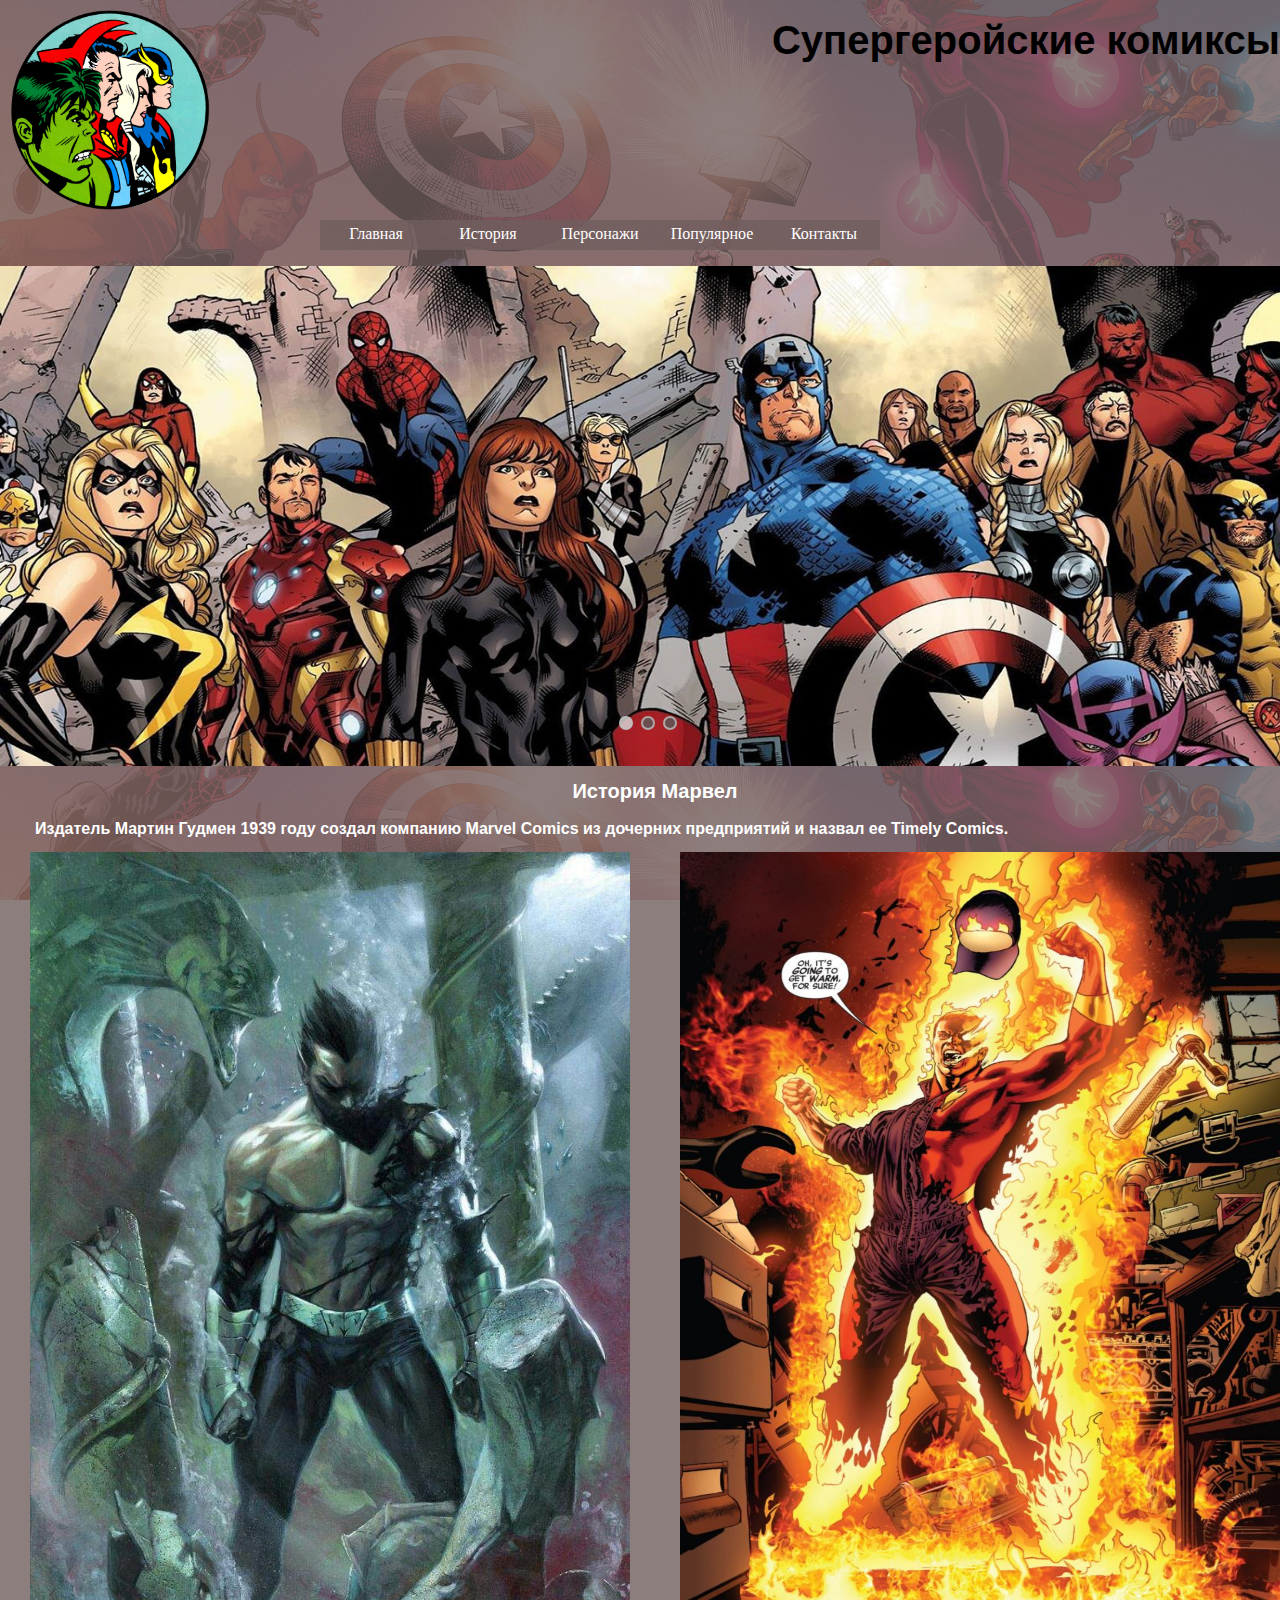
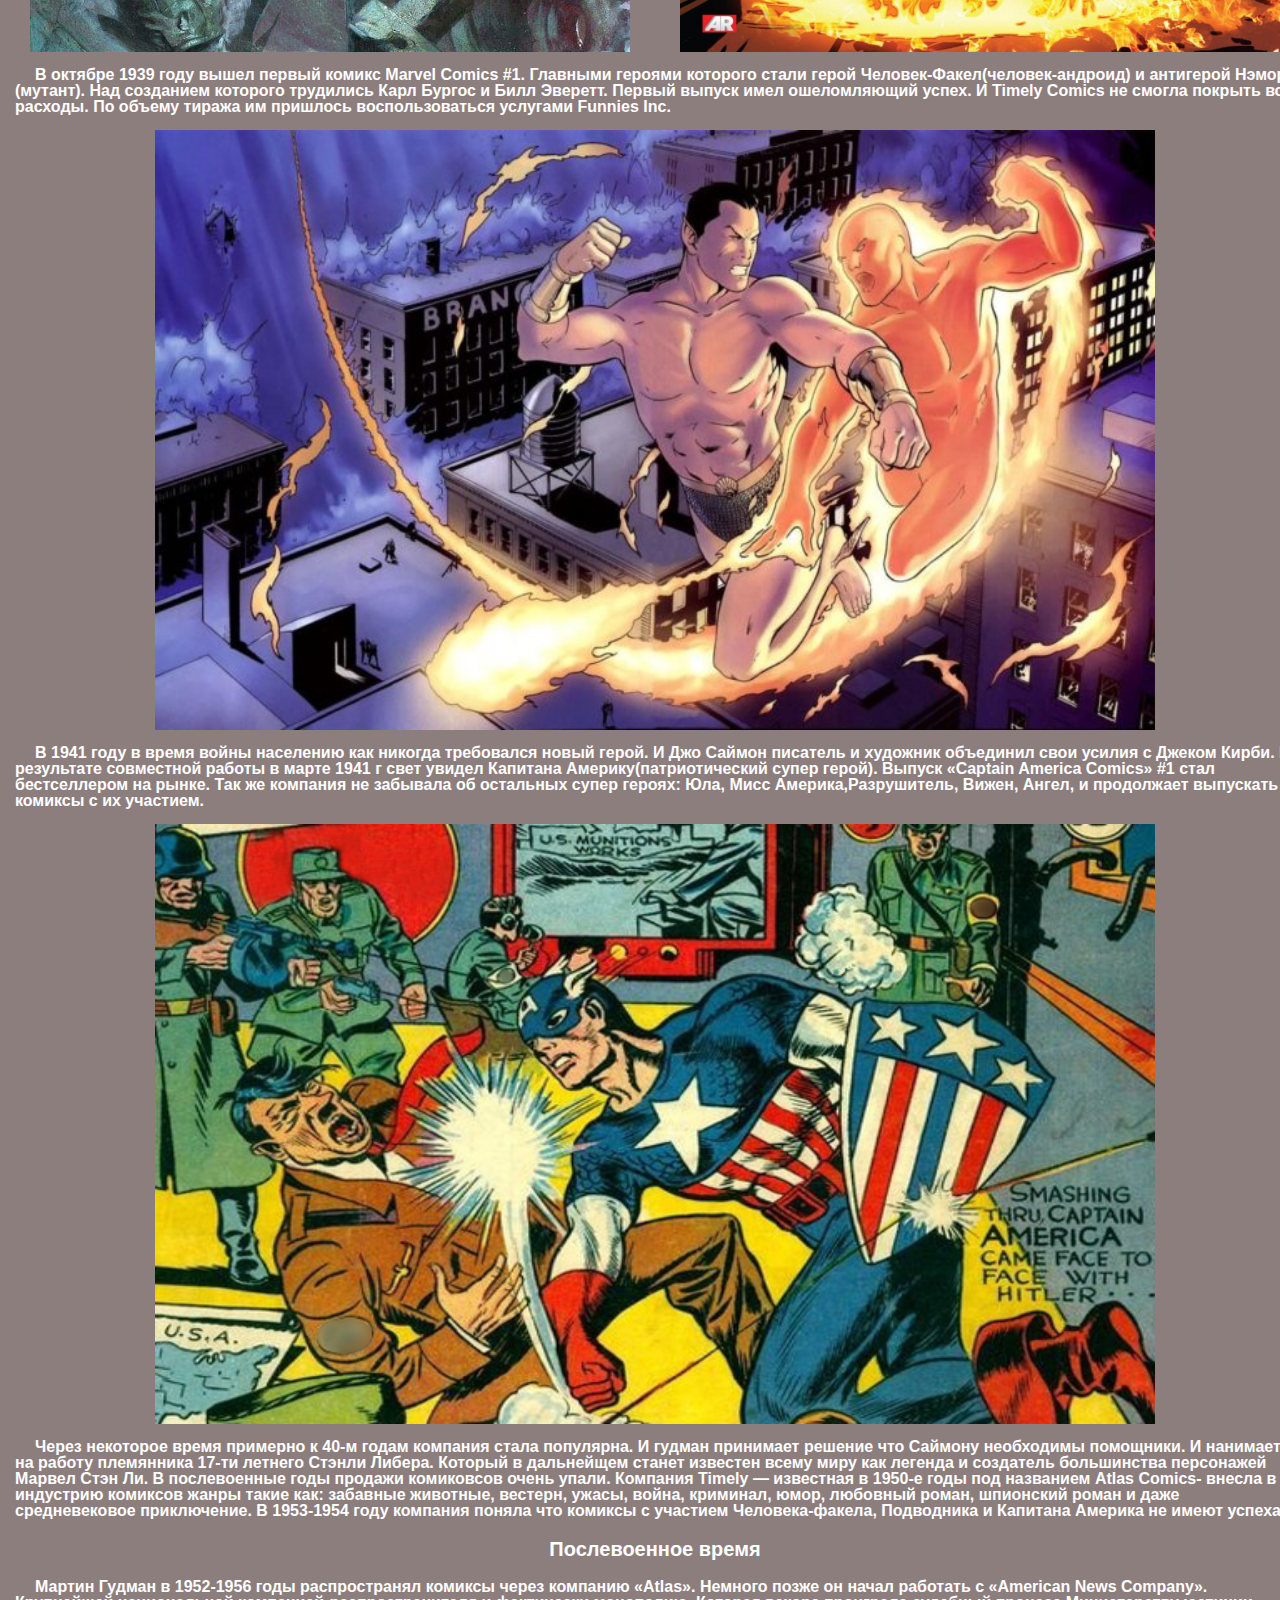
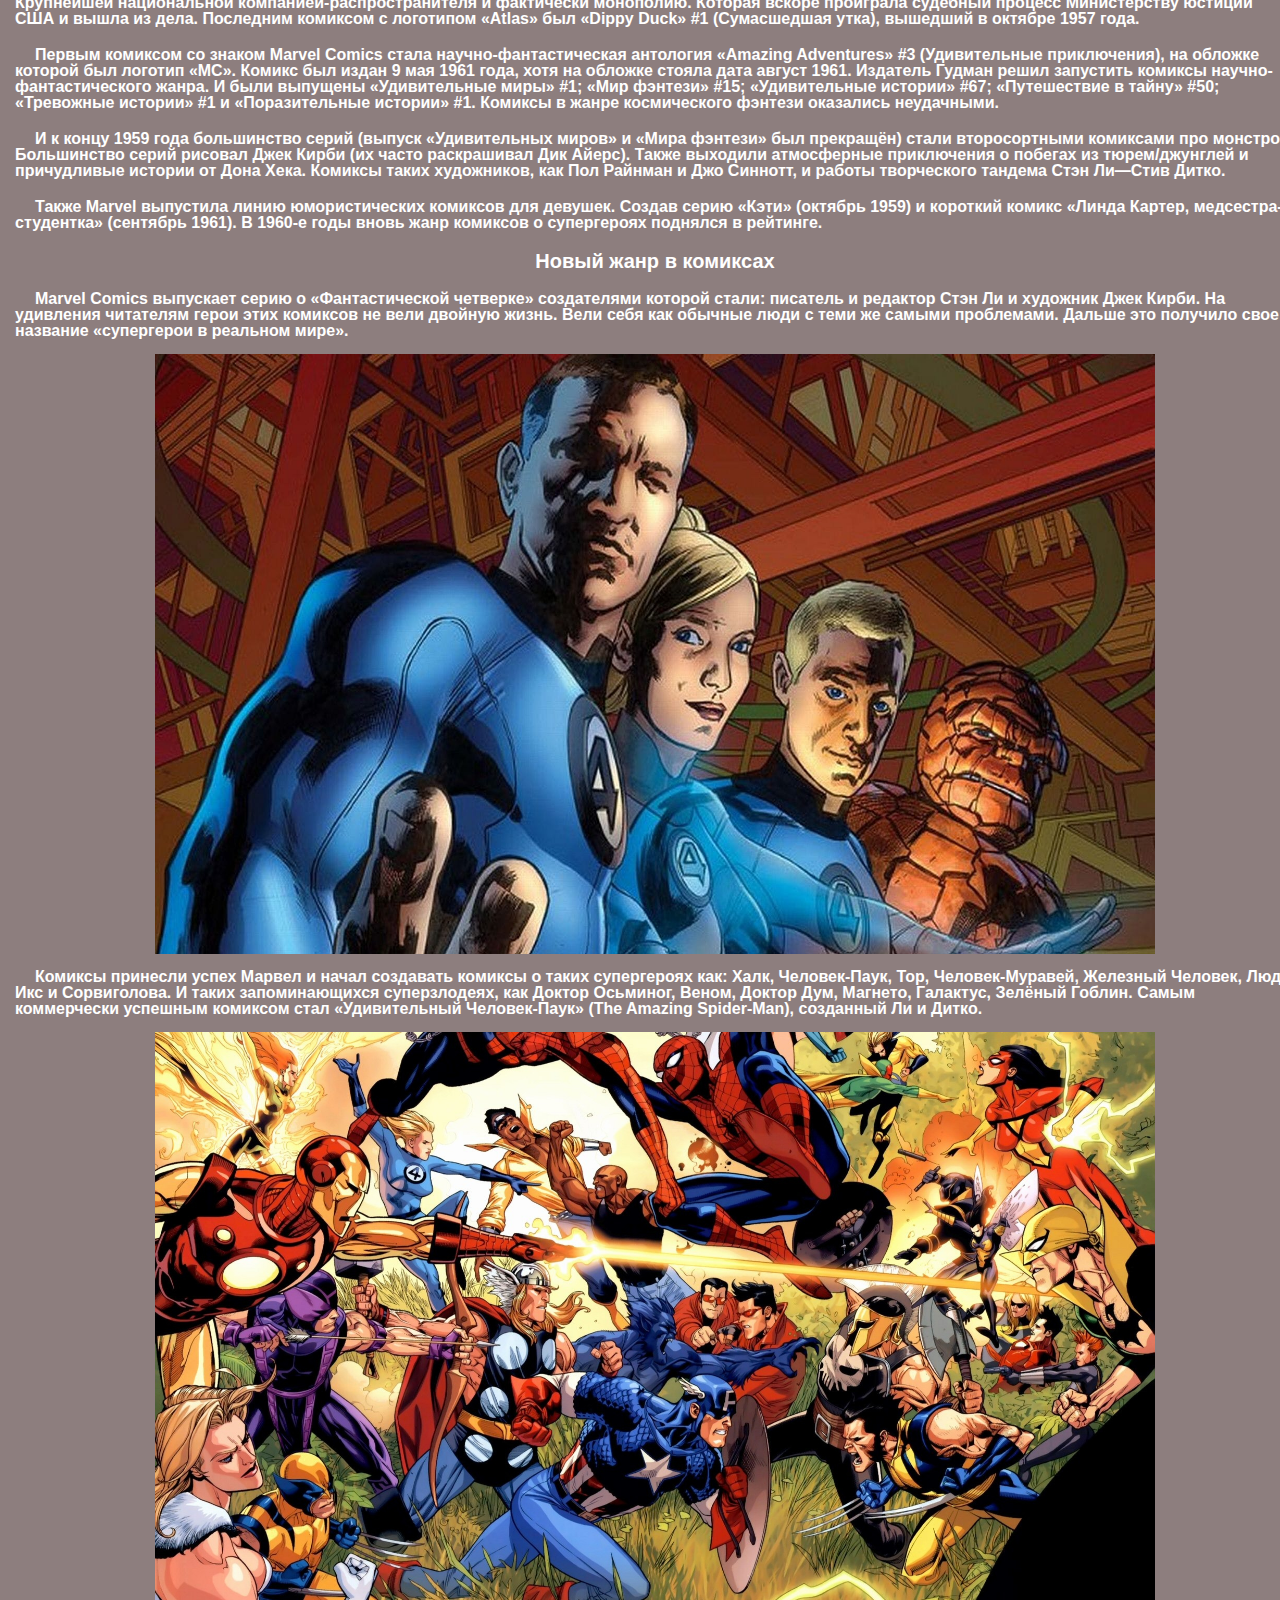
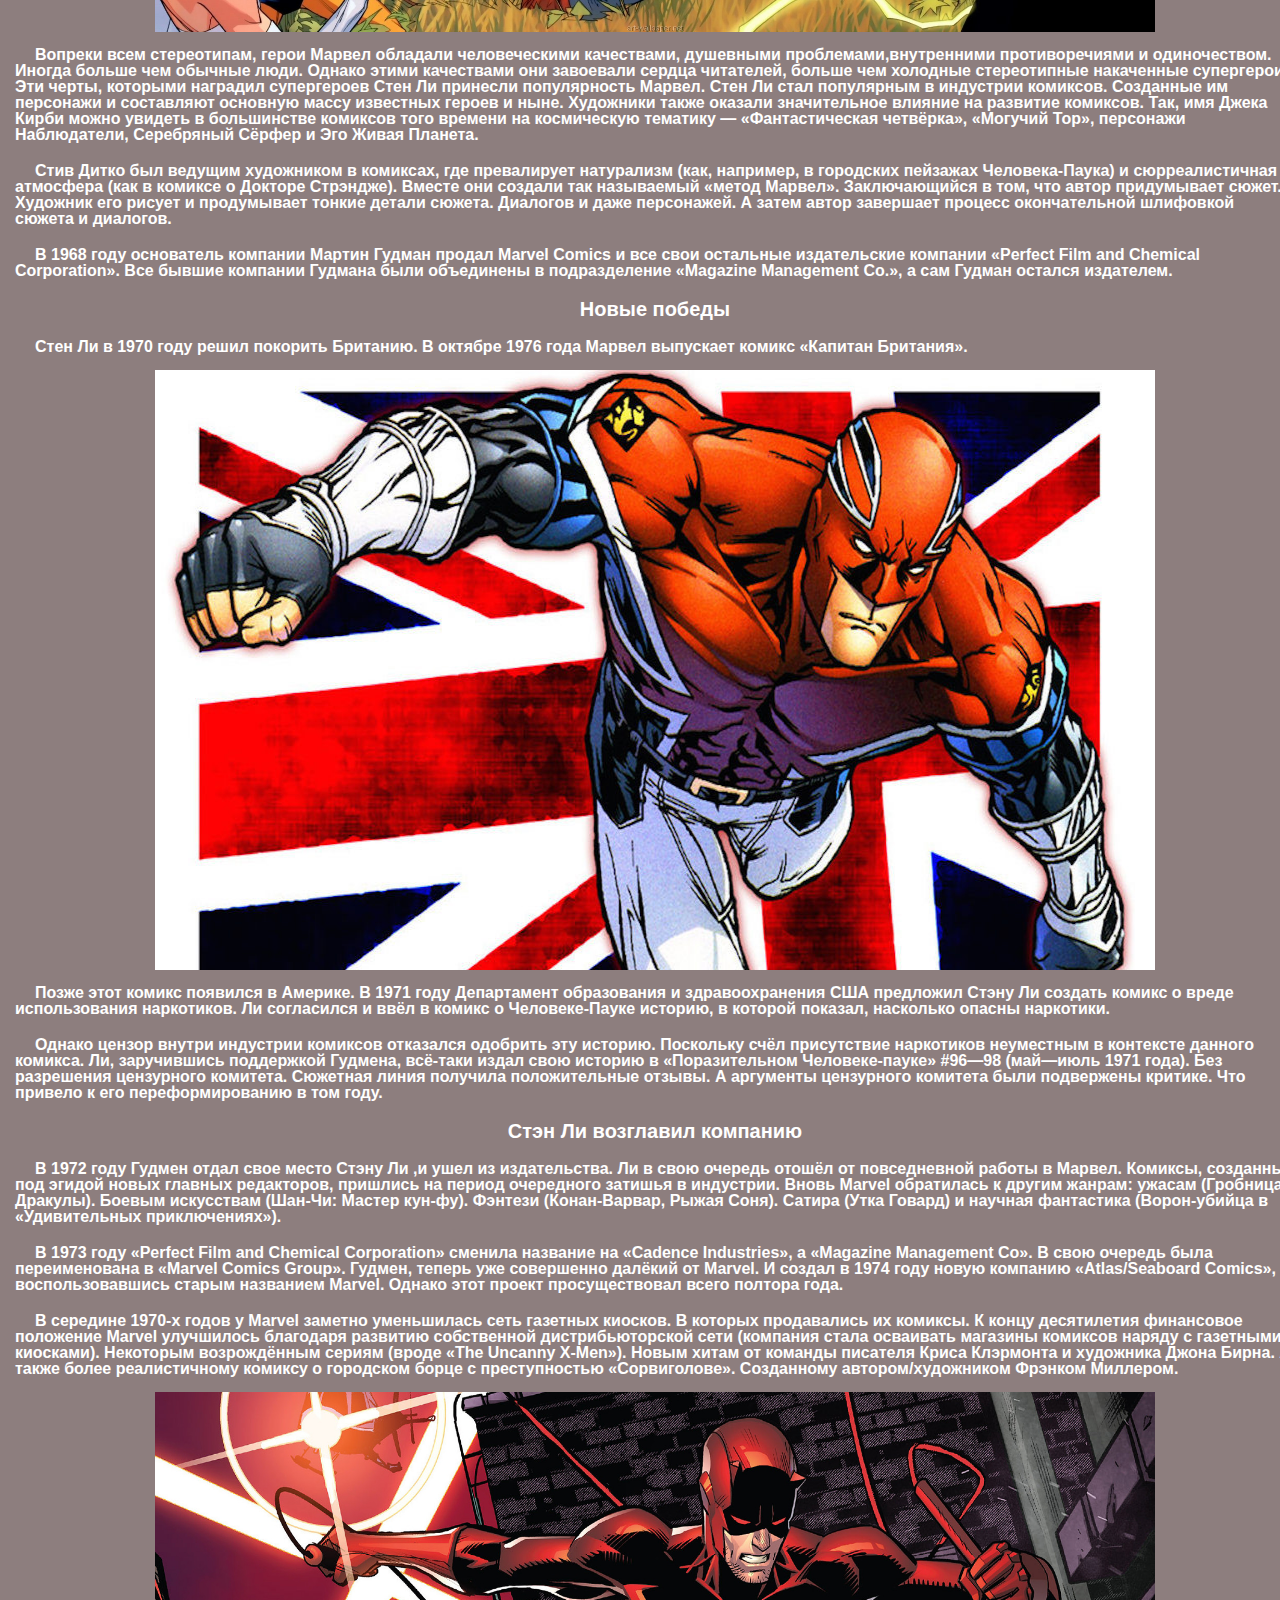
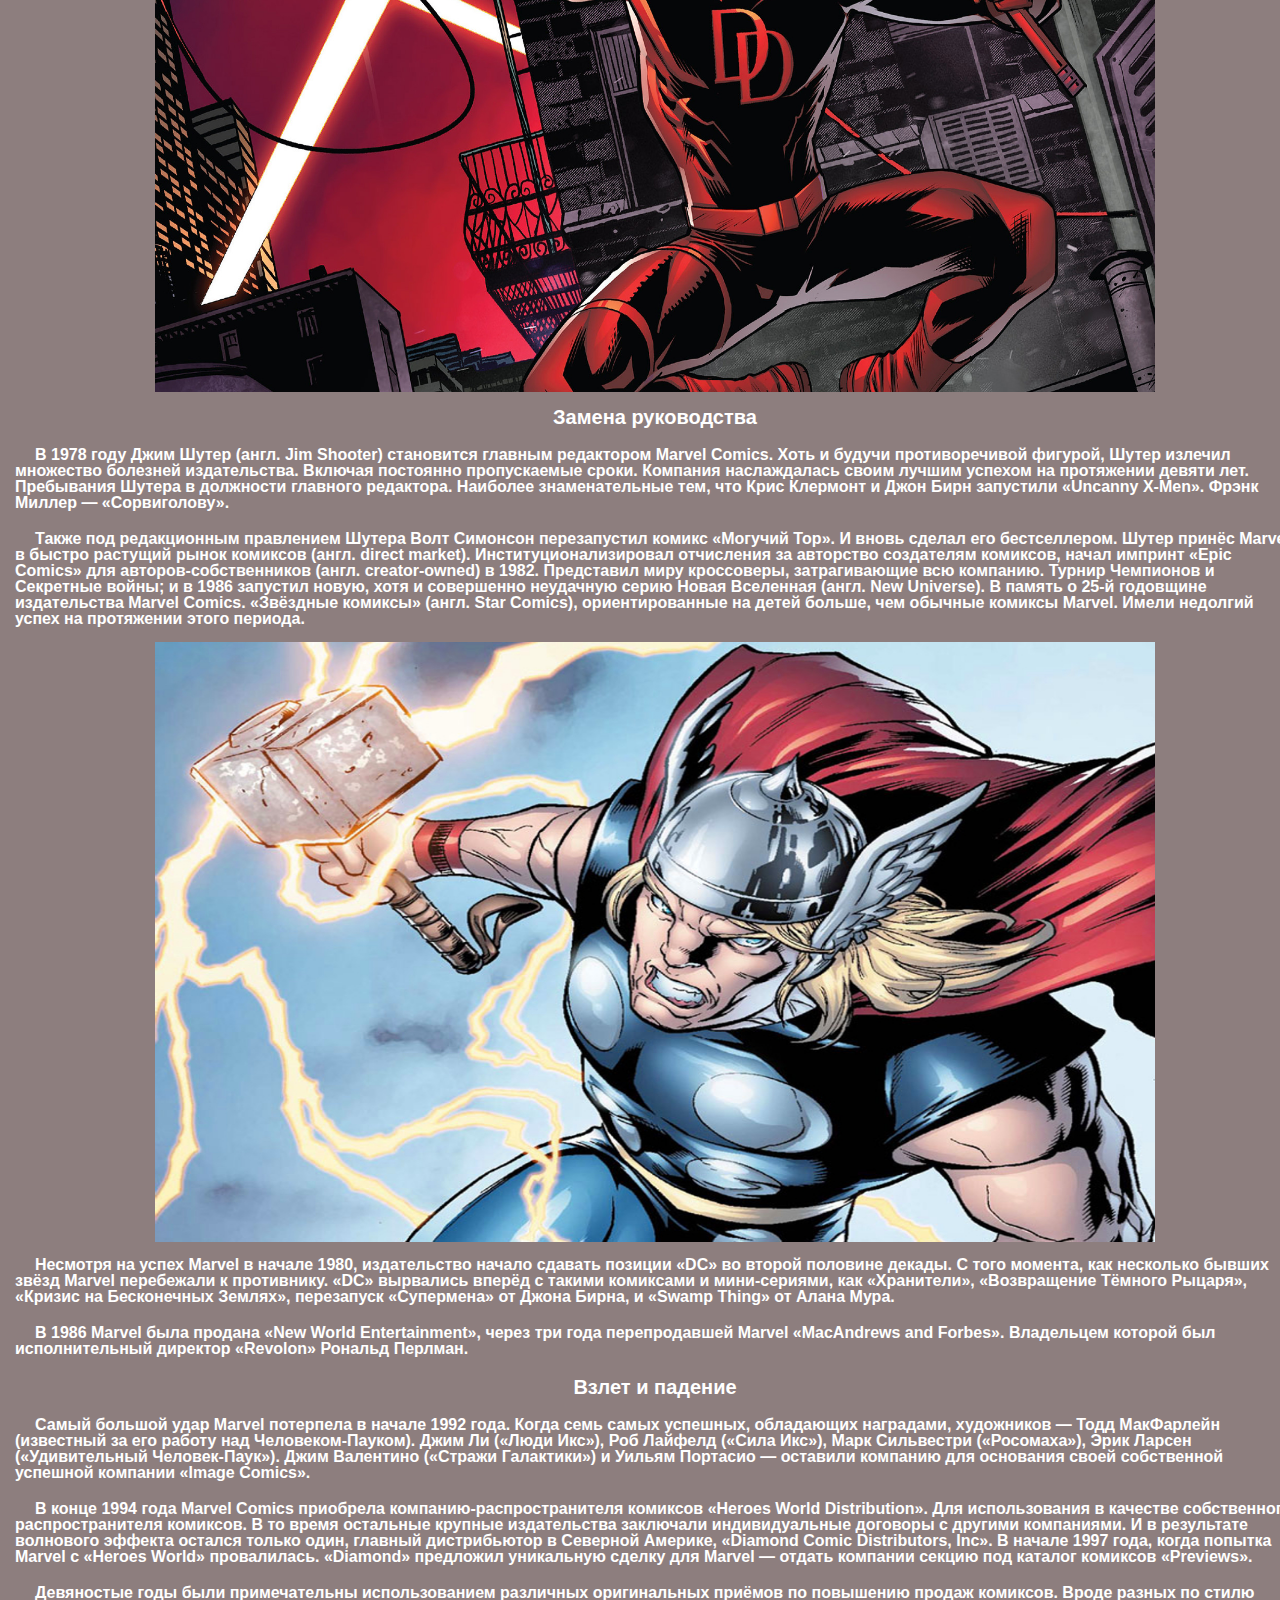
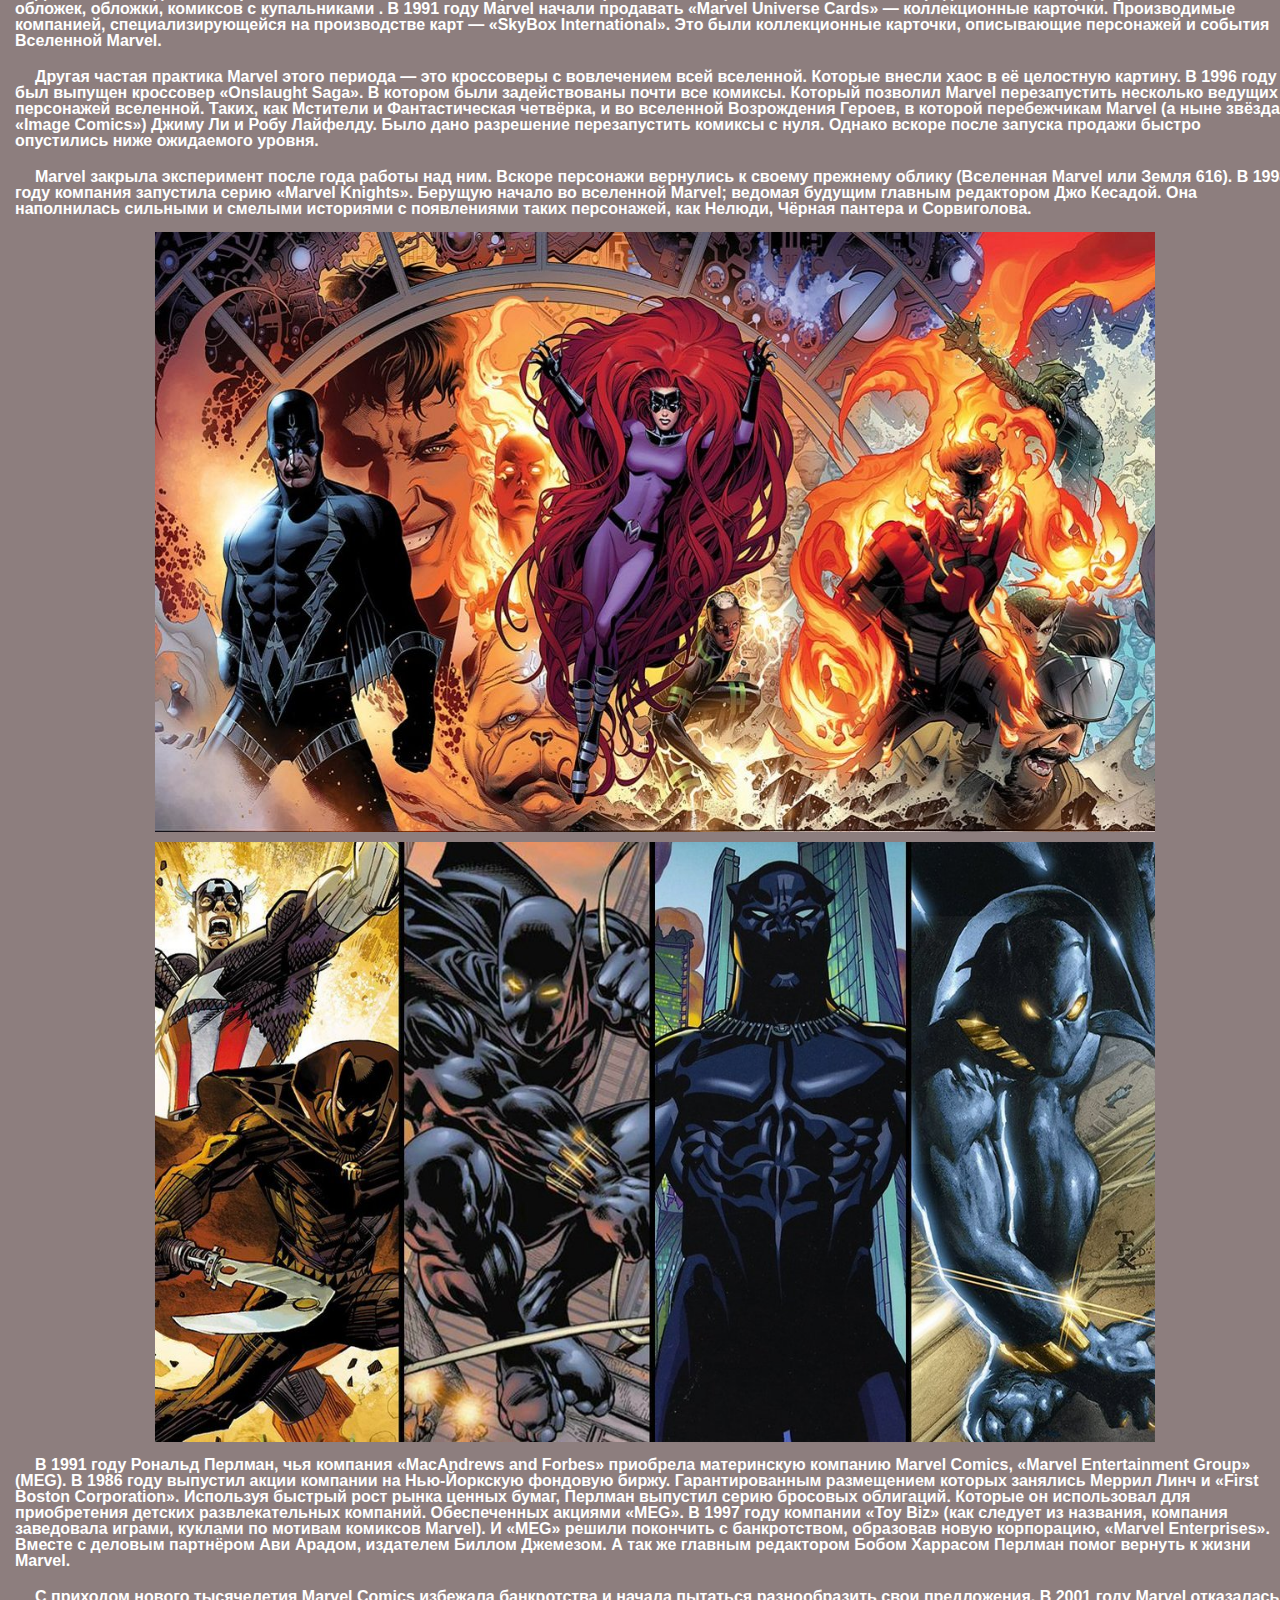
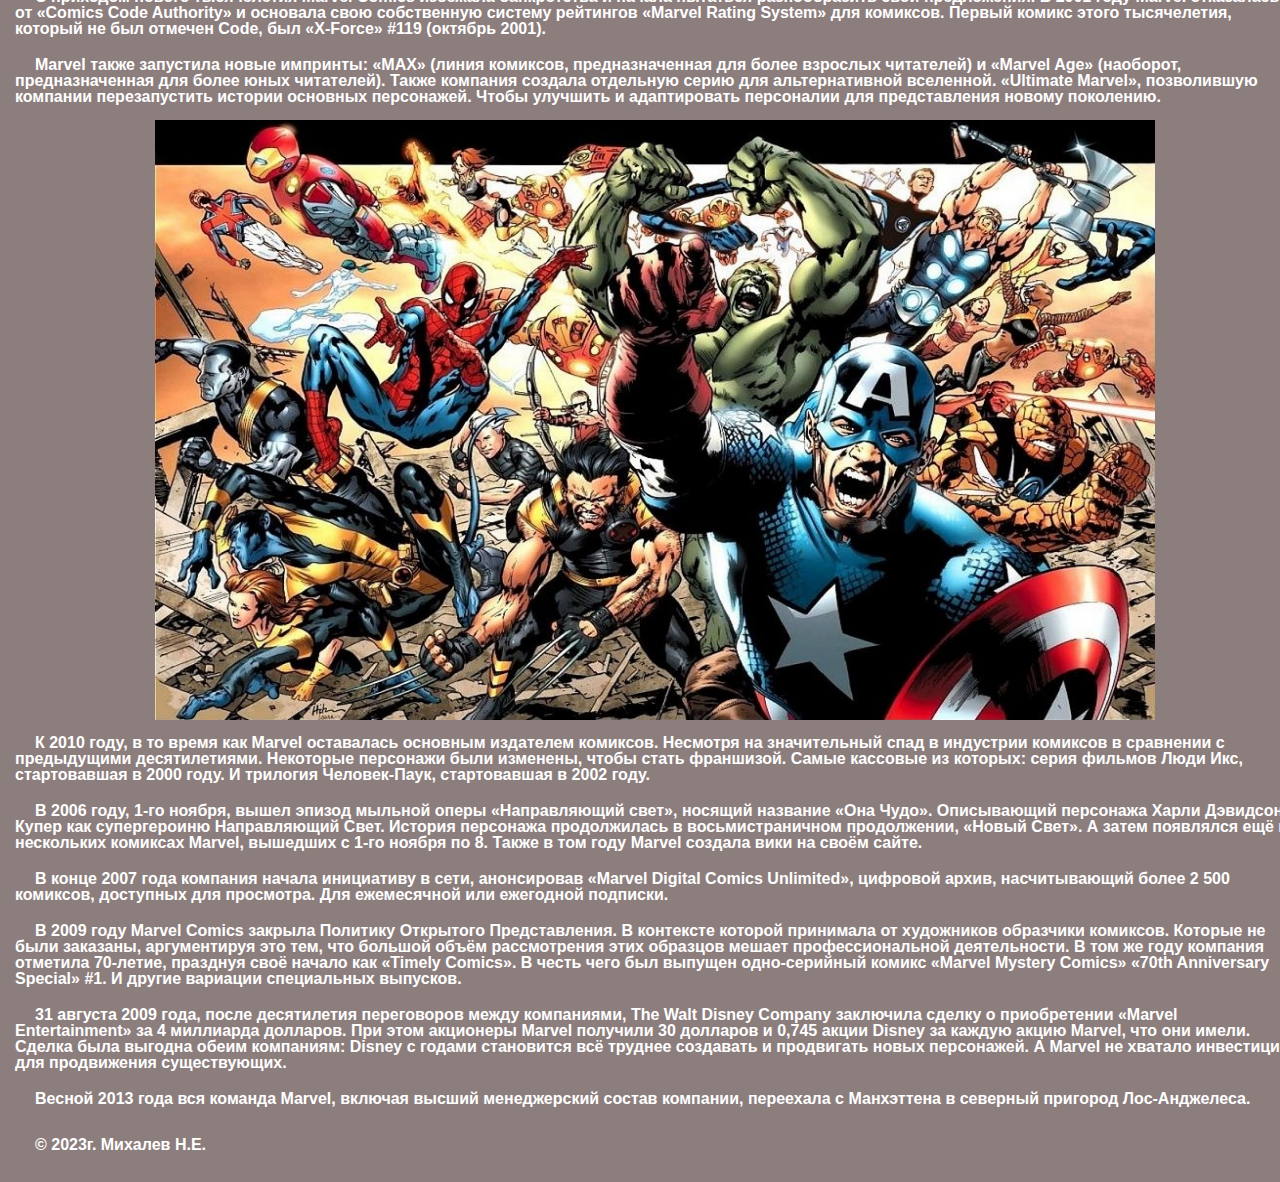
<file: index.html>
</DOCTYPE HTML>
<html>
<head>
<meta charset="UTF-8">
<link rel="stylesheet"type="text/css"href="new 1.css"/>
<link rel="shortcut icon"type="image/x-icon/>"href="logo1.jpg"/>
<title>Супергеройские комиксы</title>
</head>
<body>
<site-block>
<div class="site-block">
<header>
	<div class="header">
		<div class="title1">
			<h1>
				<a href="/">Супергеройские комиксы</a>
			</h1>
		</div>
		<div class="logo">
			<a href="/"><img src="logo.png"></a>
		</div>
	<menu>
		<ul class="menu">
			<li><a href="/"> Главная </a></li>
			<li><a href="/"> История </a>
				<ul>
					<li><a href="new 2.html"> Авторы </a></li>
					<li><a href="/"> Годы создания </a></li>
					<li><a href="/"> Известность </a></li>
				</ul>
			</li>
			<li> <a href="/"> Персонажи </a> 
				<ul>
					<li><a href="new 4.html"> Человек Паук </a></li>
					<li><a href="new 5.html"> Железный Человек </a></li>
					<li><a href="new 6.html"> Капитан Америка </a></li>
				</ul>
			</li>
			<li> <a href="/"> Популярное </a></li>
			<li><a href="new 3.html"> Контакты </a></li>
		</ul>
	</menu>
	</div>
</header>
<block-content>
	<div class='slide'>
		<input type="radio" name="slider2" id="slider2_1" checked="checked">
		<label for="slider2_1"></label>
			<div><a href="https://www.youtube.com/watch?v=SZOfqcexyJM"><img src="1.jpg"></a></div>
				<label for="slider2_2"></label>
				<input type="radio" name="slider2" id="slider2_2">
				<label for="slider2_2"></label>
			<div><img src="2.jpg"></div>
				<label for="slider2_3"></label>
				<input type="radio" name="slider2" id="slider2_3">
				<label for="slider2_3"></label>
			<div><img src="3.jpg"></div>		
	</div>
	<div class="content">
		<div class="title2">
			История Марвел
		</div>
			<p>Издатель Мартин Гудмен 1939 году создал компанию Marvel Comics из дочерних предприятий и назвал ее Timely Comics.</p>
	<div class="art">
		<img src="nemor.jpg">
		<img src="fireman.jpg">
	</div>
		<p>
			В октябре 1939 году вышел первый комикс Marvel Comics #1. 
			Главными героями которого стали герой Человек-Факел(человек-андроид) и антигерой Нэмор (мутант). 
			Над созданием которого трудились Карл Бургос и Билл Эверетт. Первый выпуск имел ошеломляющий успех. 
			И Timely Comics не смогла покрыть все расходы. 
			По объему тиража им пришлось воспользоваться услугами Funnies Inc.</p>
	<div class="largeart">
		<a href="https://com-x.life/4185-marvel-mystery-comics-read.html"><img src="nemorvsfireman.jpg"></a>
	</div>
		<p>
			В 1941 году в время войны населению как никогда требовался новый герой. И Джо Саймон писатель и художник объединил свои усилия с Джеком Кирби.
			В результате совместной работы в марте 1941 г свет увидел Капитана Америку(патриотический супер герой). Выпуск «Captain America Comics» #1 стал бестселлером на рынке.
			Так же компания не забывала об остальных супер героях: Юла, Мисс Америка,Разрушитель, Вижен, Ангел, и продолжает выпускать комиксы с их участием.
		</p>
	<div class="largeart">
		<a href="https://com-x.life/923-cap-read.html"><img src="cap.jpg"></a>
	</div>
		<p>
			Через некоторое время примерно к 40-м годам компания стала популярна. И гудман принимает решение что Саймону необходимы помощники. И нанимает на работу племянника 17-ти летнего Стэнли Либера. Который в дальнейщем станет известен всему миру 
			как легенда и создатель большинства персонажей Марвел Стэн Ли.
			В послевоенные годы продажи комиковсов очень упали. 
			Компания Timely — известная в 1950-е годы под названием Atlas Comics- внесла в индустрию комиксов жанры такие как: забавные животные, вестерн, ужасы, война, криминал, юмор, любовный роман, шпионский роман и даже средневековое приключение.
			В 1953-1954 году компания поняла что комиксы с участием Человека-факела, Подводника и Капитана Америка не имеют успеха.
		</p>
	<div class="title2">
			Послевоенное время
		</div>
		<p>
			Мартин Гудман в 1952-1956 годы распространял комиксы через компанию «Atlas». 
			Немного позже он начал работать с «American News Company». Крупнейшей национальной компанией-распространителя и фактически монополию. Которая вскоре проиграла судебный процесс Министерству юстиции США и вышла из дела.
			Последним комиксом с логотипом «Atlas» был «Dippy Duck» #1 (Сумасшедшая утка), вышедший в октябре 1957 года.
		</p>
		<p>
			Первым комиксом со знаком Marvel Comics стала научно-фантастическая антология «Amazing Adventures» #3 (Удивительные приключения), на обложке которой был логотип «MC». 
			Комикс был издан 9 мая 1961 года, хотя на обложке стояла дата август 1961.
			Издатель Гудман решил запустить комиксы научно-фантастического жанра. И были выпущены «Удивительные миры» #1; «Мир фэнтези» #15; «Удивительные истории» #67; «Путешествие в тайну» #50; «Тревожные истории» #1 и «Поразительные истории» #1. Комиксы в жанре космического фэнтези оказались неудачными.
		</p>
		<p>	
			И к концу 1959 года большинство серий (выпуск «Удивительных миров» и «Мира фэнтези» был прекращён) стали второсортными комиксами про монстров. 
			Большинство серий рисовал Джек Кирби (их часто раскрашивал Дик Айерс).
			Также выходили атмосферные приключения о побегах из тюрем/джунглей и причудливые истории от Дона Хека.
			Комиксы таких художников, как Пол Райнман и Джо Синнотт, и работы творческого тандема Стэн Ли—Стив Дитко.
		</p>
		<p>
			Также Marvel выпустила линию юмористических комиксов для девушек. Создав серию «Кэти» (октябрь 1959) и короткий комикс «Линда Картер, медсестра-студентка» (сентябрь 1961).
			В 1960-е годы вновь жанр комиксов о супергероях поднялся в рейтинге.
		</p>
		<div class="title2">
			Новый жанр в комиксах
		</div>
		<p>
			Marvel Comics выпускает серию о «Фантастической четверке» создателями которой стали: писатель и редактор Стэн Ли и художник Джек Кирби. На удивления читателям герои этих комиксов не вели двойную жизнь. 
			Вели себя как обычные люди с теми же самыми проблемами. Дальше это получило свое название «супергерои в реальном мире».
		</p>
		<div class="largeart">
			<a href="https://com-x.life/4505-fantastic-four-v1-read.html"><img src="fant.jpg"></a>
		</div>
		<p>
			Комиксы принесли успех Марвел и начал создавать комиксы о таких супергероях как: Халк, Человек-Паук, Тор, Человек-Муравей, Железный Человек, Люди Икс и Сорвиголова. 
			И таких запоминающихся суперзлодеях, как Доктор Осьминог, Веном, Доктор Дум, Магнето, Галактус, Зелёный Гоблин. 
			Самым коммерчески успешным комиксом стал «Удивительный Человек-Паук» (The Amazing Spider-Man), созданный Ли и Дитко.
		</p>
		<div class="largeart">
			<img src="comics.jpg">
		</div>	
		<p>
			Вопреки всем стереотипам, герои Марвел обладали человеческими качествами,
			душевными проблемами,внутренними противоречиями и одиночеством. Иногда больше чем обычные люди. 
			Однако этими качествами они завоевали сердца читателей, больше чем холодные стереотипные накаченные супергерои. 
			Эти черты, которыми наградил супергероев Стен Ли принесли популярность Марвел.
			Стен Ли стал популярным в индустрии комиксов. Созданные им персонажи и составляют основную массу известных героев и ныне. 
			Художники также оказали значительное влияние на развитие комиксов. Так, имя Джека Кирби можно увидеть в большинстве комиксов того времени на космическую тематику — «Фантастическая четвёрка», «Могучий Тор», персонажи Наблюдатели, Серебряный Сёрфер и Эго Живая Планета.
		</p>
		<p>
			Стив Дитко был ведущим художником в комиксах, где превалирует натурализм (как, например, в городских пейзажах Человека-Паука) и сюрреалистичная атмосфера (как в комиксе о Докторе Стрэндже). 
			Вместе они создали так называемый «метод Марвел». Заключающийся в том, что автор придумывает сюжет. Художник его рисует и продумывает тонкие детали сюжета. 
			Диалогов и даже персонажей. А затем автор завершает процесс окончательной шлифовкой сюжета и диалогов.
		</p>
		<p>
			В 1968 году основатель компании Мартин Гудман продал Marvel Comics и все свои остальные издательские компании «Perfect Film and Chemical Corporation». 
			Все бывшие компании Гудмана были объединены в подразделение «Magazine Management Co.», а сам Гудман остался издателем.
		</p>	
		<div class="title2">
			Новые победы
		</div>
		<p>
			Стен Ли в 1970 году решил покорить Британию. В октябре 1976 года Марвел выпускает комикс «Капитан Британия».
		</p>
		<div class="largeart">
			<a href="https://com-x.life/4770-captain-britain-v1-read.html"><img src="britain.jpeg"></a>
		</div>	
		<p>
			Позже этот комикс появился в Америке.
			В 1971 году Департамент образования и здравоохранения США предложил Стэну Ли создать комикс о вреде использования наркотиков. 
			Ли согласился и ввёл в комикс о Человеке-Пауке историю, в которой показал, насколько опасны наркотики.
		</p>
		<p>
			Однако цензор внутри индустрии комиксов отказался одобрить эту историю. 
			Поскольку счёл присутствие наркотиков неуместным в контексте данного комикса. Ли, заручившись поддержкой Гудмена, всё-таки издал свою историю в «Поразительном Человеке-пауке» #96—98 (май—июль 1971 года). 
			Без разрешения цензурного комитета. Сюжетная линия получила положительные отзывы. 
			А аргументы цензурного комитета были подвержены критике. Что привело к его переформированию в том году.
		</p>
		<div class="title2">
			Стэн Ли возглавил компанию
		</div>
		<p>
			В 1972 году Гудмен отдал свое место Стэну Ли ,и ушел из издательства. Ли в свою очередь отошёл от повседневной работы в Марвел. Комиксы, созданные под эгидой новых главных редакторов, пришлись на период очередного затишья в индустрии.
			Вновь Marvel обратилась к другим жанрам: ужасам (Гробница Дракулы). Боевым искусствам (Шан-Чи: Мастер кун-фу). 
			Фэнтези (Конан-Варвар, Рыжая Соня). Сатира (Утка Говард) и научная фантастика (Ворон-убийца в «Удивительных приключениях»).
		</p>
		<p>
			В 1973 году «Perfect Film and Chemical Corporation» сменила название на «Cadence Industries», а «Magazine Management Co». 
			В свою очередь была переименована в «Marvel Comics Group». Гудмен, теперь уже совершенно далёкий от Marvel. 
			И создал в 1974 году новую компанию «Atlas/Seaboard Comics», воспользовавшись старым названием Marvel. 
			Однако этот проект просуществовал всего полтора года.
		</p>
		<p>
			В середине 1970-х годов у Marvel заметно уменьшилась сеть газетных киосков. 
			В которых продавались их комиксы. К концу десятилетия финансовое положение Marvel улучшилось благодаря развитию собственной дистрибьюторской сети (компания стала осваивать магазины комиксов наряду с газетными киосками). 
			Некоторым возрождённым сериям (вроде «The Uncanny X-Men»). Новым хитам от команды писателя Криса Клэрмонта и художника Джона Бирна. 
			А также более реалистичному комиксу о городском борце с преступностью «Сорвиголове». Созданному автором/художником Фрэнком Миллером.
		</p>
		<div class="largeart">
			<a href="https://com-x.life/2124-daredevil-v1-read.html"><img src="dare.jpeg"></a>
		</div>
		<div class="title2">
			Замена руководства
		</div>
		<p>
			В 1978 году Джим Шутер (англ. Jim Shooter) становится главным редактором Marvel Comics. 
			Хоть и будучи противоречивой фигурой, Шутер излечил множество болезней издательства. 
			Включая постоянно пропускаемые сроки. Компания наслаждалась своим лучшим успехом на протяжении девяти лет. 
			Пребывания Шутера в должности главного редактора. Наиболее знаменательные тем, что Крис Клермонт и Джон Бирн запустили «Uncanny X-Men». 
			Фрэнк Миллер — «Сорвиголову».
		</p>
		<p>
			Также под редакционным правлением Шутера Волт Симонсон перезапустил комикс «Могучий Тор». 
			И вновь сделал его бестселлером. Шутер принёс Marvel в быстро растущий рынок комиксов (англ. direct market).
			Институционализировал отчисления за авторство создателям комиксов, начал импринт «Epic Comics» для авторов-собственников (англ. creator-owned) в 1982. 
			Представил миру кроссоверы, затрагивающие всю компанию. Турнир Чемпионов и Секретные войны; и в 1986 запустил новую, хотя и совершенно неудачную серию Новая Вселенная (англ. New Universe). 
			В память о 25-й годовщине издательства Marvel Comics. «Звёздные комиксы» (англ. Star Comics), ориентированные на детей больше, чем обычные комиксы Marvel. 
			Имели недолгий успех на протяжении этого периода.
		</p>
		<div class="largeart">
			<a href="https://com-x.life/926-the-mighty-thor-v2.html"><img src="thor.jpg"></a>
		</div>
		<p>
			Несмотря на успех Marvel в начале 1980, издательство начало сдавать позиции «DC» во второй половине декады. 
			С того момента, как несколько бывших звёзд Marvel перебежали к противнику. 
			«DC» вырвались вперёд с такими комиксами и мини-сериями, как «Хранители», «Возвращение Тёмного Рыцаря», «Кризис на Бесконечных Землях», перезапуск «Супермена» от Джона Бирна, и «Swamp Thing» от Алана Мура.
		</p>
		<p>
			В 1986 Marvel была продана «New World Entertainment», через три года перепродавшей Marvel «MacAndrews and Forbes». 
			Владельцем которой был исполнительный директор «Revolon» Рональд Перлман.
		</p>
		<div class="title2">
			Взлет и падение
		</div>
		<p>
			Самый большой удар Marvel потерпела в начале 1992 года. 
			Когда семь самых успешных, обладающих наградами, художников — Тодд МакФарлейн (известный за его работу над Человеком-Пауком). 
			Джим Ли («Люди Икс»), Роб Лайфелд («Сила Икс»), Марк Сильвестри («Росомаха»), Эрик Ларсен («Удивительный Человек-Паук»). 
			Джим Валентино («Стражи Галактики») и Уильям Портасио — оставили компанию для основания своей собственной успешной компании «Image Comics».
		</p>
		<p>
			В конце 1994 года Marvel Comics приобрела компанию-распространителя комиксов «Heroes World Distribution». 
			Для использования в качестве собственного распространителя комиксов. В то время остальные крупные издательства заключали индивидуальные договоры с другими компаниями. 
			И в результате волнового эффекта остался только один, главный дистрибьютор в Северной Америке, «Diamond Comic Distributors, Inc». В начале 1997 года, когда попытка Marvel с «Heroes World» провалилась. 
			«Diamond» предложил уникальную сделку для Marvel — отдать компании секцию под каталог комиксов «Previews».
		</p>
		<p>
			Девяностые годы были примечательны использованием различных оригинальных приёмов по повышению продаж комиксов. 
			Вроде разных по стилю обложек, обложки, комиксов с купальниками . В 1991 году Marvel начали продавать «Marvel Universe Cards» — коллекционные карточки.
			Производимые компанией, специализирующейся на производстве карт — «SkyBox International». 
			Это были коллекционные карточки, описывающие персонажей и события Вселенной Marvel.
		</p>
		<p>
			Другая частая практика Marvel этого периода — это кроссоверы с вовлечением всей вселенной. 
			Которые внесли хаос в её целостную картину. В 1996 году был выпущен кроссовер «Onslaught Saga».
			В котором были задействованы почти все комиксы. Который позволил Marvel перезапустить несколько ведущих персонажей вселенной. 
			Таких, как Мстители и Фантастическая четвёрка, и во вселенной Возрождения Героев, в которой перебежчикам Marvel (а ныне звёздам «Image Comics») Джиму Ли и Робу Лайфелду. 
			Было дано разрешение перезапустить комиксы с нуля. 
			Однако вскоре после запуска продажи быстро опустились ниже ожидаемого уровня.
		</p>	
		<p>
			Marvel закрыла эксперимент после года работы над ним. 
			Вскоре персонажи вернулись к своему прежнему облику (Вселенная Marvel или Земля 616). 
			В 1998 году компания запустила серию «Marvel Knights». Берущую начало во вселенной Marvel; ведомая будущим главным редактором Джо Кесадой. 
			Она наполнилась сильными и смелыми историями с появлениями таких персонажей, как Нелюди, Чёрная пантера и Сорвиголова.
		</p>
		<div class="largeart">
			<a href="https://com-x.life/998-porazitelnye-nelyudi-read.html"><img src="inhumans.jpg"></a>
		</div>
		<div class="largeart">
			<a href="https://com-x.life/3276-black-panther-v6-read.html"><img src="black-panther.jpg"></a>
		</div>
		<p>
			В 1991 году Рональд Перлман, чья компания «MacAndrews and Forbes» приобрела материнскую компанию Marvel Comics, «Marvel Entertainment Group» (MEG). В 1986 году выпустил акции компании на Нью-Йоркскую фондовую биржу. 
			Гарантированным размещением которых занялись Меррил Линч и «First Boston Corporation». 
			Используя быстрый рост рынка ценных бумаг, Перлман выпустил серию бросовых облигаций. 
			Которые он использовал для приобретения детских развлекательных компаний. 
			Обеспеченных акциями «MEG». В 1997 году компании «Toy Biz» (как следует из названия, компания заведовала играми, куклами по мотивам комиксов Marvel). И «MEG» решили покончить с банкротством, образовав новую корпорацию, «Marvel Enterprises». 
			Вместе с деловым партнёром Ави Арадом, издателем Биллом Джемезом. А так же главным редактором Бобом Харрасом Перлман помог вернуть к жизни Marvel.
		</p>
		<p>
			С приходом нового тысячелетия Marvel Comics избежала банкротства и начала пытаться разнообразить свои предложения.
			В 2001 году Marvel отказалась от «Comics Code Authority» и основала свою собственную систему рейтингов «Marvel Rating System» для комиксов. 
			Первый комикс этого тысячелетия, который не был отмечен Code, был «X-Force» #119 (октябрь 2001).
		</p>
		<p>
			Marvel также запустила новые импринты: «MAX» (линия комиксов, предназначенная для более взрослых читателей) и «Marvel Age» (наоборот, предназначенная для более юных читателей). 
			Также компания создала отдельную серию для альтернативной вселенной. «Ultimate Marvel», позволившую компании перезапустить истории основных персонажей.
			Чтобы улучшить и адаптировать персоналии для представления новому поколению.
		</p>
		<div class="largeart">
			<a href="https://com-x.life/637-ultimate-avengers-read.html"><img src="ultimate-marvel.jpeg"></a>
		</div>
		<p>
			К 2010 году, в то время как Marvel оставалась основным издателем комиксов. 
			Несмотря на значительный спад в индустрии комиксов в сравнении с предыдущими десятилетиями. 
			Некоторые персонажи были изменены, чтобы стать франшизой. 
			Самые кассовые из которых: серия фильмов Люди Икс, стартовавшая в 2000 году. 
			И трилогия Человек-Паук, стартовавшая в 2002 году.
		</p>
		<p>
			В 2006 году, 1-го ноября, вышел эпизод мыльной оперы «Направляющий свет», носящий название «Она Чудо». 
			Описывающий персонажа Харли Дэвидсон Купер как супергероиню Направляющий Свет. 
			История персонажа продолжилась в восьмистраничном продолжении, «Новый Свет». 
			А затем появлялся ещё в нескольких комиксах Marvel, вышедших с 1-го ноября по 8. 
			Также в том году Marvel создала вики на своём сайте.
		</p>
		<p>
			В конце 2007 года компания начала инициативу в сети, анонсировав «Marvel Digital Comics Unlimited», цифровой архив, насчитывающий более 2 500 комиксов, доступных для просмотра. 
			Для ежемесячной или ежегодной подписки.
		</p>
		<p>
			В 2009 году Marvel Comics закрыла Политику Открытого Представления. 
			В контексте которой принимала от художников образчики комиксов. 
			Которые не были заказаны, аргументируя это тем, что большой объём рассмотрения этих образцов мешает профессиональной деятельности. 
			В том же году компания отметила 70-летие, празднуя своё начало как «Timely Comics». 
			В честь чего был выпущен одно-серийный комикс «Marvel Mystery Comics» «70th Anniversary Special» #1. И другие вариации специальных выпусков.
		</p>
		<p>
			31 августа 2009 года, после десятилетия переговоров между компаниями, The Walt Disney Company заключила сделку о приобретении «Marvel Entertainment» за 4 миллиарда долларов. 
			При этом акционеры Marvel получили 30 долларов и 0,745 акции Disney за каждую акцию Marvel, что они имели. 
			Сделка была выгодна обеим компаниям: Disney с годами становится всё труднее создавать и продвигать новых персонажей. 
			А Marvel не хватало инвестиций для продвижения существующих.
		</p>
		<p>
			Весной 2013 года вся команда Marvel, включая высший менеджерский состав компании, переехала с Манхэттена в северный пригород Лос-Анджелеса.
		</p>
	</div>
</block-content>

<footer>
	<div class="footer">
		<p>&copy 2023г. Михалев Н.Е.</p>
	</div>
</footer>
</div>
</site-block>
</body>
</html>
</file>
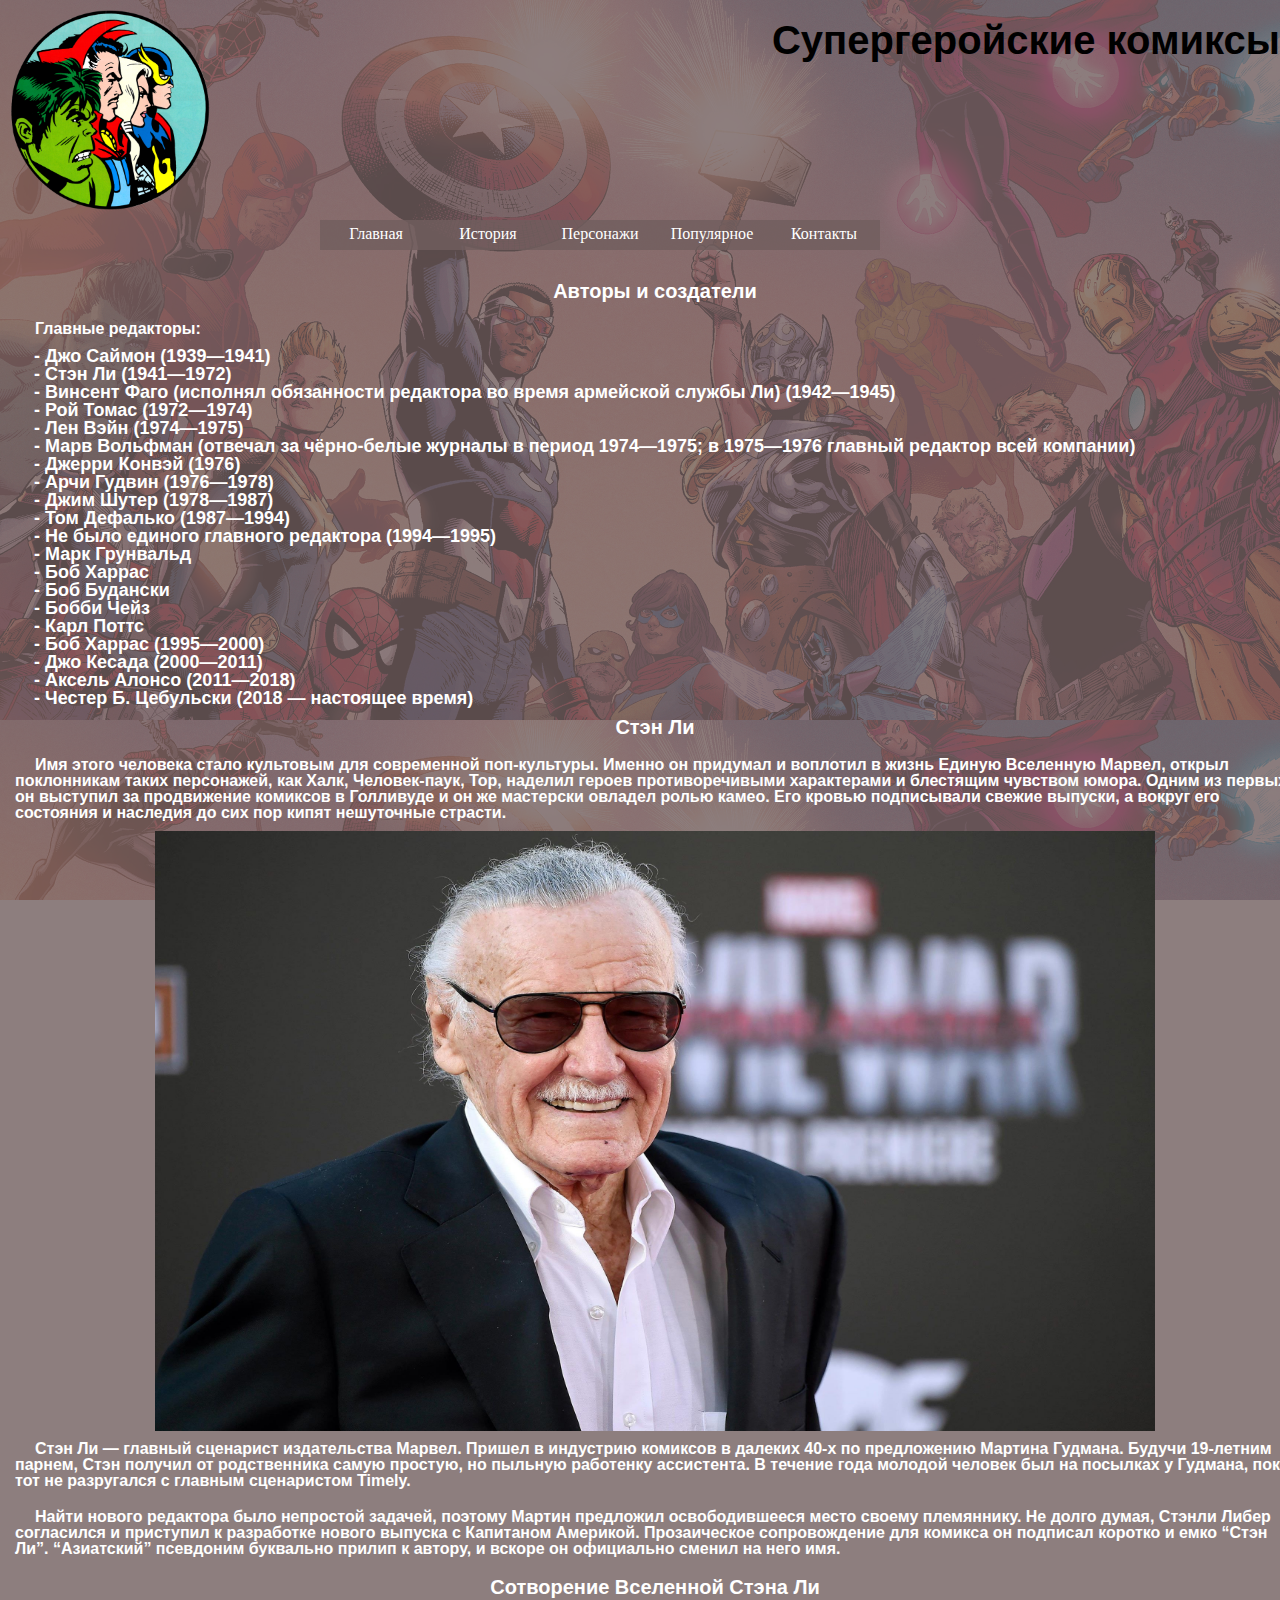
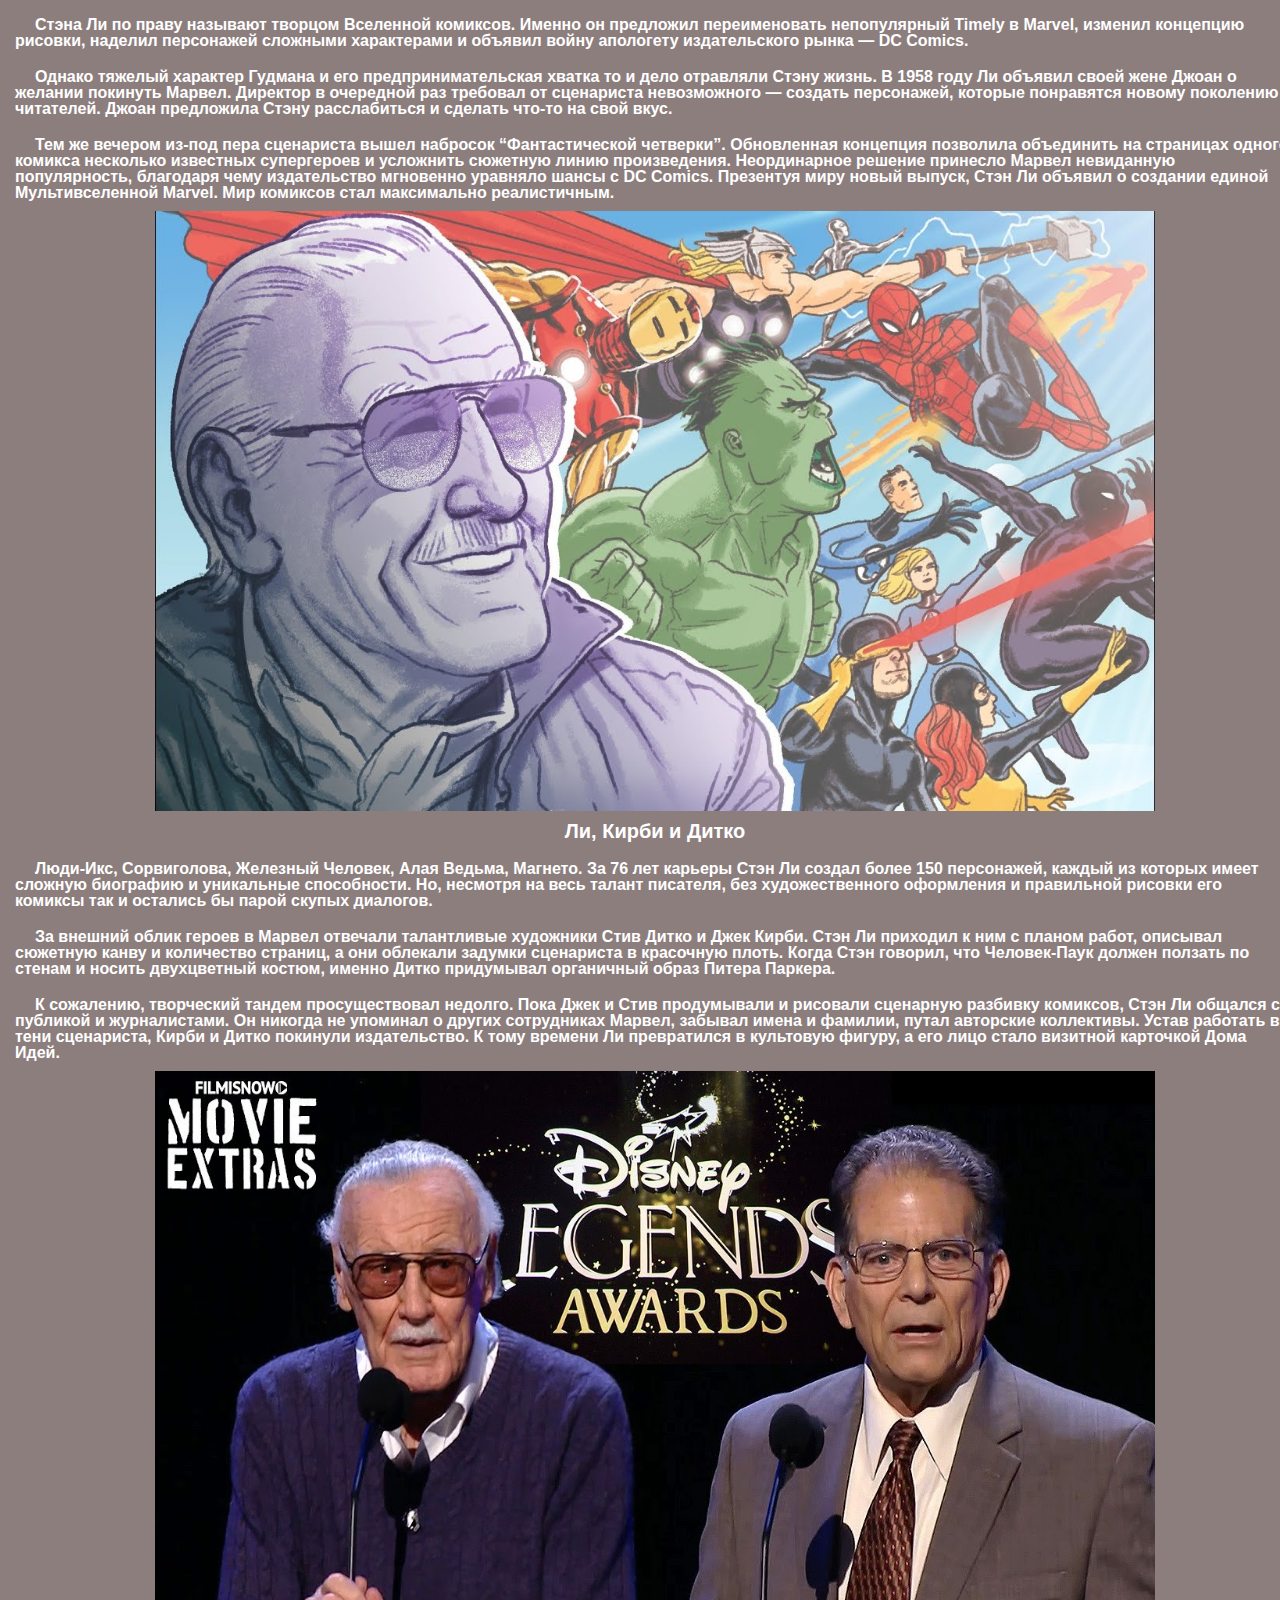
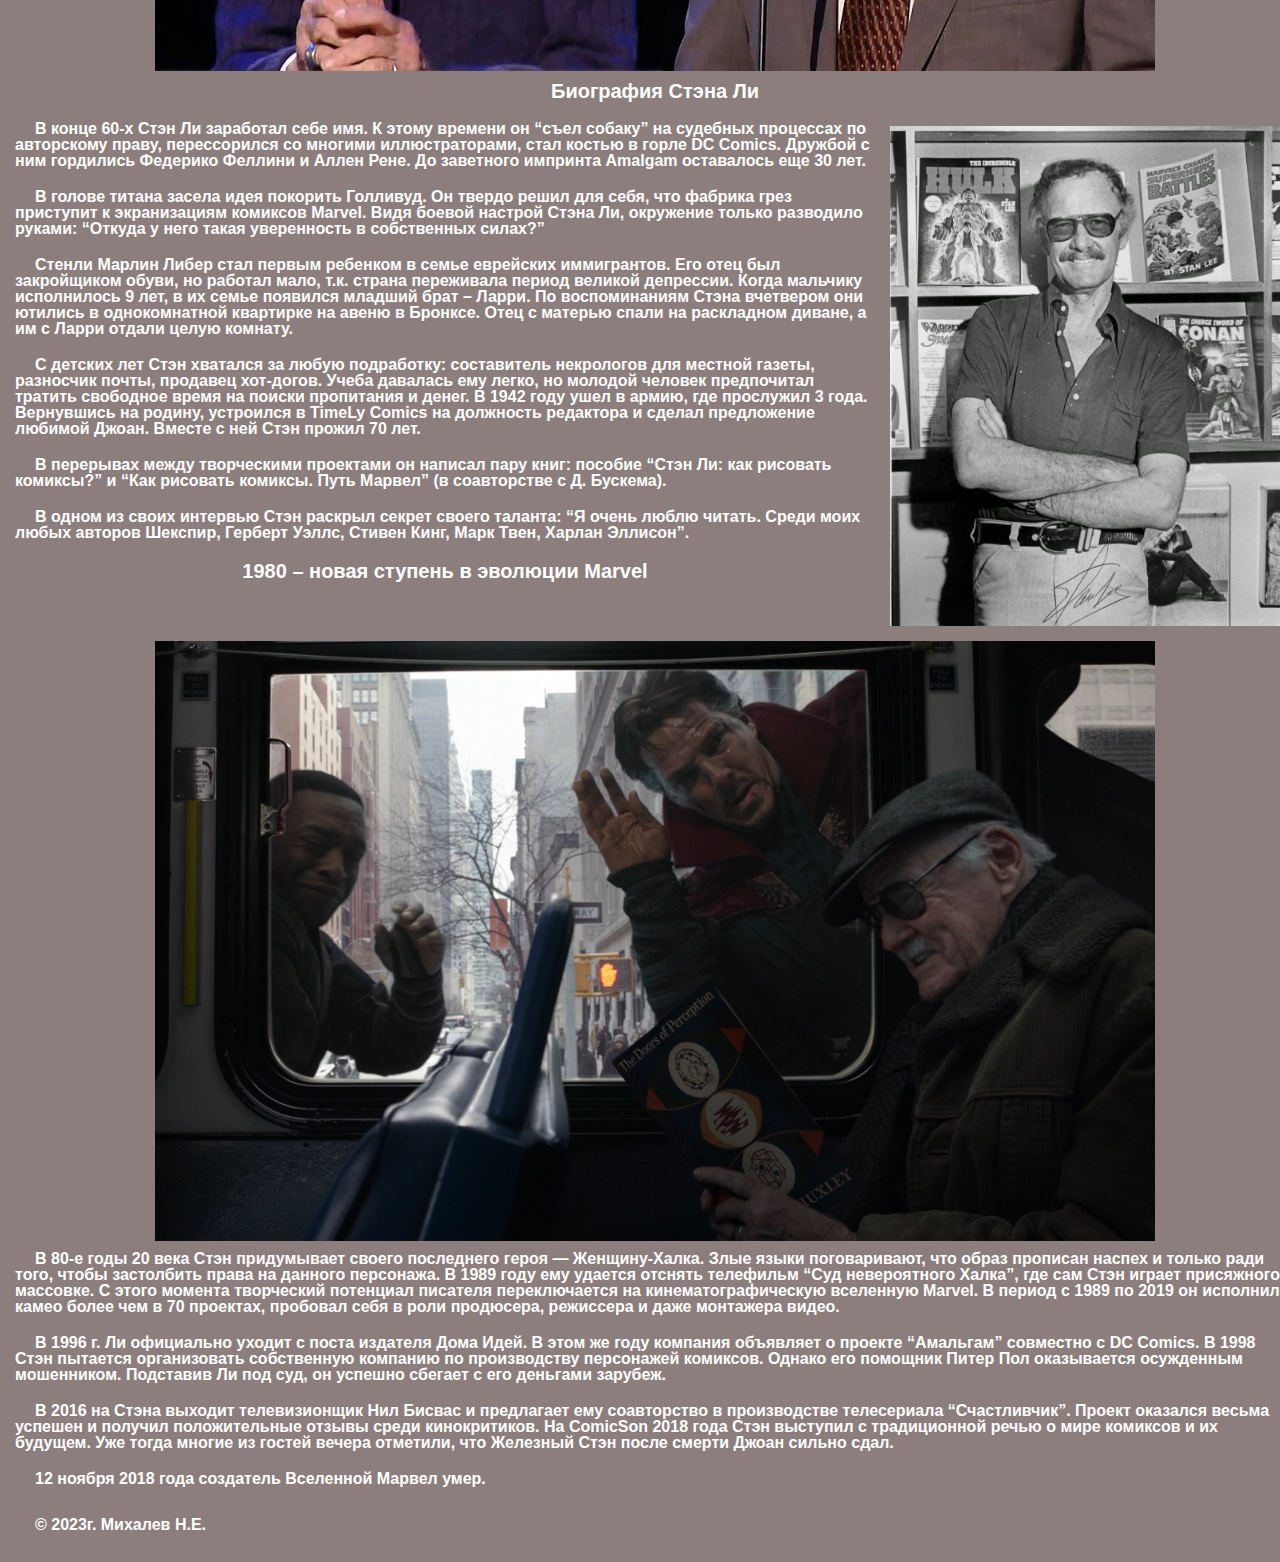
<file: new 2.html>
</DOCTYPE HTML>
<html>
<head>
<meta charset="UTF-8">
<link rel="stylesheet"type="text/css"href="new 1.css"/>
<link rel="shortcut icon"type="image/x-icon/>"href="logo1.jpg"/>
<title>Супергеройские комиксы</title>
</head>
<body>
<site-block>
<div class="site-block">
<header>
	<div class="header">
		<div class="title1">
			<h1>
				<a href="/">Супергеройские комиксы</a>
			</h1>
		</div>
		<div class="logo">
			<a href="/"><img src="logo.png"></a>
		</div>
	<menu>
		<ul class="menu">
			<li><a href="/"> Главная </a></li>
			<li><a href="/"> История </a>
				<ul>
					<li><a href="/"> Авторы </a></li>
					<li><a href="/"> Годы создания </a></li>
					<li><a href="/"> Известность </a></li>
				</ul>
			</li>
			<li> <a href="/"> Персонажи </a> 
				<ul>
					<li><a href="new 4.html"> Человек Паук </a></li>
					<li><a href="new 5.html"> Железный Человек </a></li>
					<li><a href="new 6.html"> Капитан Америка </a></li>
				</ul>
			</li>
			<li> <a href="/"> Популярное </a></li>
			<li><a href="new 3.html"> Контакты </a></li>
		</ul>
	</menu>
	</div>
</header>
<block-content>
	<div class="content2">
		<div class="title2">
			Авторы и создатели
		</div>
		<p> Главные редакторы:</p>
			<ul class="list">
				<a href="https://ru.wikipedia.org/wiki/%D0%A1%D0%B0%D0%B9%D0%BC%D0%BE%D0%BD,_%D0%94%D0%B6%D0%BE"><li> Джо Саймон (1939—1941) </li></a>
				<a href="https://ru.wikipedia.org/wiki/%D0%9B%D0%B8,_%D0%A1%D1%82%D1%8D%D0%BD"><li> Стэн Ли (1941—1972) </li></a>
				<li> Винсент Фаго (исполнял обязанности редактора во время армейской службы Ли) (1942—1945) </li>
				<a href="https://ru.wikipedia.org/wiki/%D0%A2%D0%BE%D0%BC%D0%B0%D1%81,_%D0%A0%D0%BE%D0%B9"><li> Рой Томас (1972—1974) </li></a>
				<li> Лен Вэйн (1974—1975) </li>
				<a href="https://ru.wikipedia.org/wiki/%D0%92%D0%BE%D0%BB%D1%8C%D1%84%D0%BC%D0%B0%D0%BD,_%D0%9C%D0%B0%D1%80%D0%B2"><li> Марв Вольфман (отвечал за чёрно-белые журналы в период 1974—1975; в 1975—1976 главный редактор всей компании) </li></a>
				<a href="https://ru.wikipedia.org/wiki/%D0%9A%D0%BE%D0%BD%D0%B2%D0%B5%D0%B9,_%D0%94%D0%B6%D0%B5%D1%80%D1%80%D0%B8"><li> Джерри Конвэй (1976) </li></a>
				<li> Арчи Гудвин (1976—1978) </li>
				<a href="https://ru.wikipedia.org/wiki/%D0%A8%D1%83%D1%82%D0%B5%D1%80,_%D0%94%D0%B6%D0%B8%D0%BC"><li> Джим Шутер (1978—1987) </li></a>
				<li> Том Дефалько (1987—1994) </li>
				<li> Не было единого главного редактора (1994—1995) </li>
					<ul>
						<li> Марк Грунвальд </li>
						<li> Боб Харрас </li>
						<li> Боб Будански </li>
						<li> Бобби Чейз </li>
						<li> Карл Поттс </li>
					</ul>
				<li> Боб Харрас (1995—2000) </li>
				<a href="https://ru.wikipedia.org/wiki/%D0%9A%D0%B5%D1%81%D0%B0%D0%B4%D0%B0,_%D0%94%D0%B6%D0%BE"><li> Джо Кесада (2000—2011) </li></a>
				<a href="https://ru.wikipedia.org/wiki/%D0%90%D0%BB%D0%BE%D0%BD%D1%81%D0%BE,_%D0%90%D0%BA%D1%81%D0%B5%D0%BB%D1%8C"><li> Аксель Алонсо (2011—2018) </li></a>
				<li> Честер Б. Цебульски (2018 — настоящее время) </li>
			</ul>
		<div class="title2">
			Стэн Ли
		</div>
		<p>
			Имя этого человека  стало культовым для современной поп-культуры. 
			Именно он придумал и воплотил в жизнь Единую Вселенную Марвел, открыл поклонникам таких персонажей, как Халк, Человек-паук, Тор, наделил героев противоречивыми характерами и блестящим чувством юмора.
			Одним из первых он выступил за продвижение комиксов в Голливуде и он же мастерски овладел ролью камео. 
			Его кровью подписывали свежие выпуски, а вокруг его состояния и наследия до сих пор кипят нешуточные страсти.
		</p>
		<div class="art2">
			<img src="stanlee.jpg">
		</div>
		<p>
			Стэн Ли —  главный сценарист издательства Марвел. Пришел в индустрию комиксов в далеких 40-х по предложению Мартина Гудмана. 
			Будучи 19-летним парнем, Стэн получил от родственника самую простую, но  пыльную работенку ассистента. 
			В течение года молодой человек был на посылках у Гудмана, пока тот не разругался с главным сценаристом Timely.
		</p>
		<p>
			Найти нового редактора было непростой задачей, поэтому Мартин предложил освободившееся место своему племяннику. 
			Не долго думая, Стэнли Либер согласился и приступил к разработке нового выпуска с Капитаном Америкой. 
			Прозаическое сопровождение для комикса он подписал коротко и емко “Стэн Ли”. 
			“Азиатский” псевдоним буквально прилип к автору, и вскоре он официально сменил на него имя.
		</p>
		<div class="title2">
			Сотворение Вселенной Стэна Ли
		</div>
		<p>
			Стэна Ли по праву называют творцом Вселенной комиксов.
			Именно он предложил переименовать непопулярный Timely в Marvel, изменил концепцию рисовки, наделил персонажей сложными характерами и объявил войну апологету издательского рынка —   DC Comics.
		</p>
		<p>
			Однако тяжелый характер Гудмана и его предпринимательская хватка то и дело отравляли Стэну жизнь. 
			В 1958 году Ли объявил своей жене Джоан о желании покинуть Марвел. 
			Директор в очередной раз требовал от сценариста невозможного — создать персонажей, которые понравятся новому поколению читателей. 
			Джоан предложила Стэну расслабиться и сделать что-то на свой вкус.
		</p>
		<p>
			Тем же вечером из-под пера сценариста вышел набросок “Фантастической четверки”. 
			Обновленная концепция позволила объединить на страницах одного комикса несколько известных супергероев и усложнить сюжетную линию произведения.
			Неординарное решение принесло Марвел невиданную популярность, благодаря чему издательство мгновенно уравняло шансы с DC Comics.
			Презентуя миру новый выпуск, Стэн Ли объявил о создании единой Мультивселенной Marvel. Мир комиксов стал максимально реалистичным.
		</p>
		<div class="art2">
			<img src="stanlee1.jpg">
		</div>
		<div class="title2">
			Ли, Кирби и Дитко
		</div>
		<p>
			Люди-Икс, Сорвиголова, Железный Человек, Алая Ведьма, Магнето. 
			За 76 лет карьеры Стэн Ли создал более 150 персонажей, каждый из которых имеет сложную биографию и уникальные способности. 
			Но, несмотря на весь талант писателя, без художественного оформления и правильной рисовки его комиксы так и остались бы парой скупых диалогов.
		</p>
		<p>
			За внешний облик героев  в Марвел отвечали талантливые художники Стив Дитко и Джек Кирби. Стэн Ли приходил к ним с планом работ, описывал сюжетную канву и количество страниц, а они облекали задумки сценариста в красочную плоть. 
			Когда Стэн говорил, что Человек-Паук должен ползать по стенам и носить двухцветный костюм, именно Дитко придумывал органичный образ Питера Паркера.
		</p>
		<p>
			К сожалению, творческий тандем просуществовал недолго. Пока Джек и Стив продумывали и рисовали сценарную разбивку комиксов, Стэн Ли общался с публикой и журналистами. 
			Он никогда не упоминал о других сотрудниках Марвел, забывал имена и фамилии, путал авторские коллективы. Устав работать в тени сценариста, Кирби и Дитко покинули издательство.
			К тому времени Ли превратился в культовую фигуру, а его лицо стало визитной карточкой Дома Идей.
		</p>
		<div class="art2">
			<img src="stanleeditko.jpg">
		</div>
		<div class="title2">
			Биография Стэна Ли
		</div>
		<div class="art3">
			<img src="stanleeyoung.jpg">
		</div>
		<p>	
			В конце 60-х Стэн Ли заработал себе имя. К этому времени он “съел собаку” на судебных процессах по авторскому праву, перессорился со многими иллюстраторами, стал костью в горле DC Comics. 
			Дружбой с ним гордились Федерико Феллини и Аллен Рене. 
			До заветного импринта Amalgam оставалось еще 30 лет.
		</p>
		<p>	
			В голове титана засела идея покорить Голливуд.
			Он твердо решил для себя, что фабрика грез приступит к экранизациям комиксов Marvel.
			Видя боевой настрой Стэна Ли, окружение только разводило руками: “Откуда у него такая уверенность в собственных силах?”
		</p>
		<p>	
			Стенли Марлин Либер стал первым ребенком в семье еврейских иммигрантов.
			Его отец был закройщиком обуви, но работал мало, т.к. страна переживала период великой депрессии. Когда мальчику исполнилось 9 лет, в их семье появился младший брат – Ларри. По воспоминаниям Стэна вчетвером они ютились в однокомнатной квартирке на авеню в Бронксе. 
			Отец с матерью спали на раскладном диване, а им с Ларри отдали целую комнату.
		</p>
		<p>	
			С детских лет Стэн хватался за любую подработку: составитель некрологов для местной газеты, разносчик почты, продавец хот-догов. 
			Учеба давалась ему легко, но молодой человек предпочитал тратить свободное время на поиски пропитания и денег.  В 1942 году ушел в армию, где прослужил 3 года. Вернувшись на родину, устроился в TimeLy Comics на должность редактора и сделал предложение любимой Джоан. 
			Вместе с ней Стэн прожил 70 лет.
		</p>
		<p>
			В перерывах между творческими проектами он написал пару книг: пособие “Стэн Ли: как рисовать комиксы?” и “Как рисовать комиксы. 
			Путь Марвел” (в соавторстве с Д. Бускема).
		</p>
		<p>
			В одном из своих интервью Стэн раскрыл секрет своего таланта: “Я очень люблю читать. 
			Среди моих любых авторов Шекспир, Герберт Уэллс, Стивен Кинг, Марк Твен, Харлан Эллисон”.
		</p>
		<div class="title2">
			1980 – новая ступень в эволюции Marvel
		</div>
		<div class="art2">
			<img src="cameo.jpeg">
		</div>
		<p>
			В 80-е годы 20 века Стэн придумывает своего последнего героя — Женщину-Халка.
			Злые языки поговаривают, что образ прописан наспех и только ради того, чтобы застолбить права на данного персонажа.
			В 1989 году ему удается отснять телефильм “Суд невероятного Халка”, где сам Стэн играет присяжного в массовке. С этого момента творческий потенциал писателя переключается на кинематографическую вселенную Marvel. 
			В период с 1989 по 2019 он исполнил камео более чем в 70 проектах, пробовал себя в роли продюсера, режиссера и даже монтажера видео.
		</p>
		<p>
			В 1996 г. Ли официально уходит с поста издателя Дома Идей. 
			В этом же году компания объявляет о проекте “Амальгам” совместно с DC Comics.  
			В 1998 Стэн пытается организовать собственную компанию по производству персонажей комиксов. 
			Однако его помощник Питер Пол оказывается осужденным мошенником. 
			Подставив Ли под суд, он успешно сбегает с его деньгами зарубеж.
		</p>
		<p>
			В 2016 на Стэна выходит телевизионщик Нил Бисвас и предлагает ему соавторство в производстве телесериала “Счастливчик”.
			Проект оказался весьма успешен и получил положительные отзывы среди кинокритиков.
			На ComicSon 2018 года Стэн выступил с традиционной речью о мире комиксов и их будущем.
			Уже тогда многие из гостей вечера отметили, что Железный Стэн после смерти Джоан сильно сдал.
		</p>
		<p>
			12 ноября 2018 года создатель Вселенной Марвел умер.
		</p>
	</div>
</block-content>
<footer>
	<div class="footer">
		<p>&copy 2023г. Михалев Н.Е.</p>
	</div>
</footer>
</div>
</site-block>
</body>
</html>
</file>
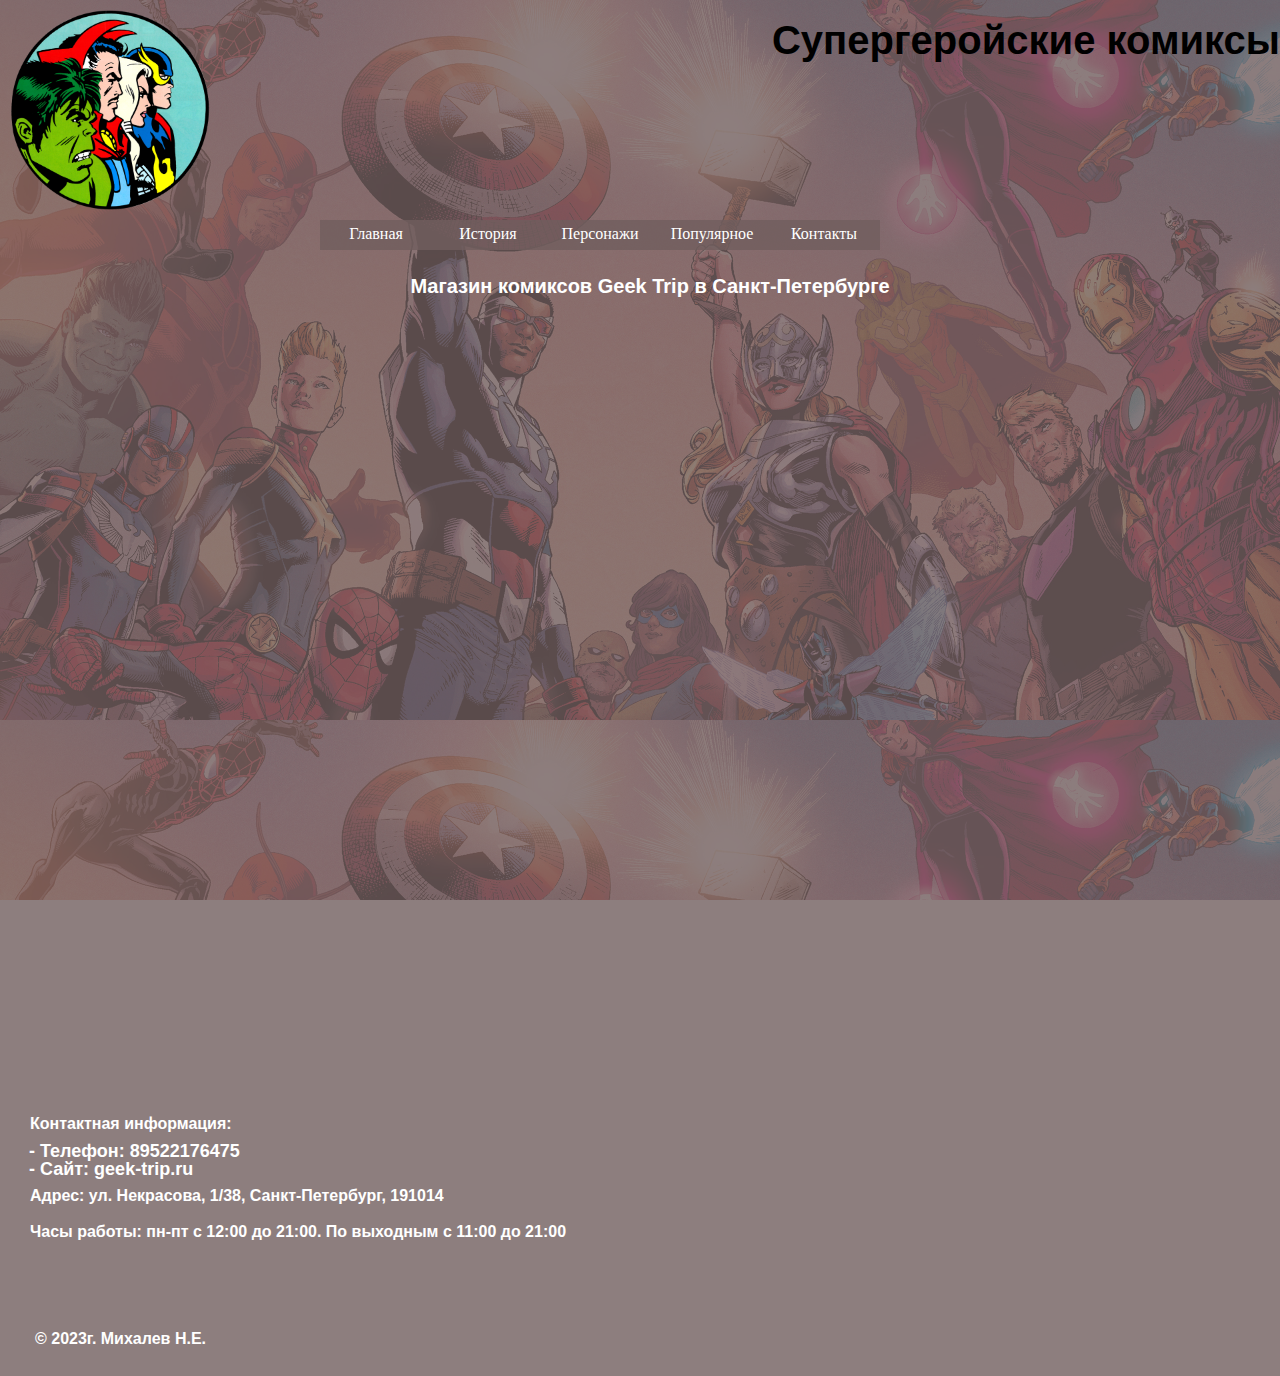
<file: new 3.html>
</DOCTYPE HTML>
<html>
<head>
<meta charset="UTF-8">
<link rel="stylesheet"type="text/css"href="new 1.css"/>
<link rel="shortcut icon"type="image/x-icon/>"href="logo1.jpg"/>
<title>Супергеройские комиксы</title>
</head>
<body>
<site-block>
<div class="site-block">
<header>
	<div class="header">
		<div class="title1">
			<h1>
				<a href="/">Супергеройские комиксы</a>
			</h1>
		</div>
		<div class="logo">
			<a href="/"><img src="logo.png"></a>
		</div>	
	<menu>
		<ul class="menu">
			<li><a href="/"> Главная </a></li>
			<li><a href="/"> История </a>
				<ul>
					<li><a href="new 2.html"> Авторы </a></li>
					<li><a href="/"> Годы создания </a></li>
					<li><a href="/"> Известность </a></li>
				</ul>
			</li>
			<li> <a href="/"> Персонажи </a> 
				<ul>
					<li><a href="new 4.html"> Человек Паук </a></li>
					<li><a href="new 5.html"> Железный Человек </a></li>
					<li><a href="new 6.html"> Капитан Америка </a></li>
				</ul>
			</li>
			<li> <a href="/"> Популярное </a></li>
			<li><a href="/"> Контакты </a></li>
		</ul>
	</menu>
	</div>
</header>
<block-content>
	<div class="content3">
		<div class="title2">
			Магазин комиксов Geek Trip в Санкт-Петербурге
		</div>	
		<div class="map">
		<iframe src="https://www.google.com/maps/embed?pb=!1m18!1m12!1m3!1d4753.392533611213!2d30.345051679456787!3d59.93951981871578!2m3!1f0!2f0!3f0!3m2!1i1024!2i768!4f13.1!3m3!1m2!1s0x469631a94f224021%3A0x80ea516d90ed70a4!2sGeek%20Trip!5e0!3m2!1sru!2sru!4v1678179328196!5m2!1sru!2sru"></iframe>
		</div>
		<p> Контактная информация: </p>
			<ul class="list">
				<li>Телефон: 89522176475</li>
				<li>Сайт: <a href="https://geek-trip.ru/">geek-trip.ru</a></li>
			</ul>
		<p>Адрес: ул. Некрасова, 1/38, Санкт-Петербург, 191014</p>
		<p>Часы работы: пн-пт с 12:00 до 21:00. По выходным с 11:00 до 21:00</p>
	</div>
</block-content>
<footer>
	<div class="footer">
		<p>&copy 2023г. Михалев Н.Е.</p>
	</div>
</footer>
</div>
</site-block>
</body>
</html>
</file>
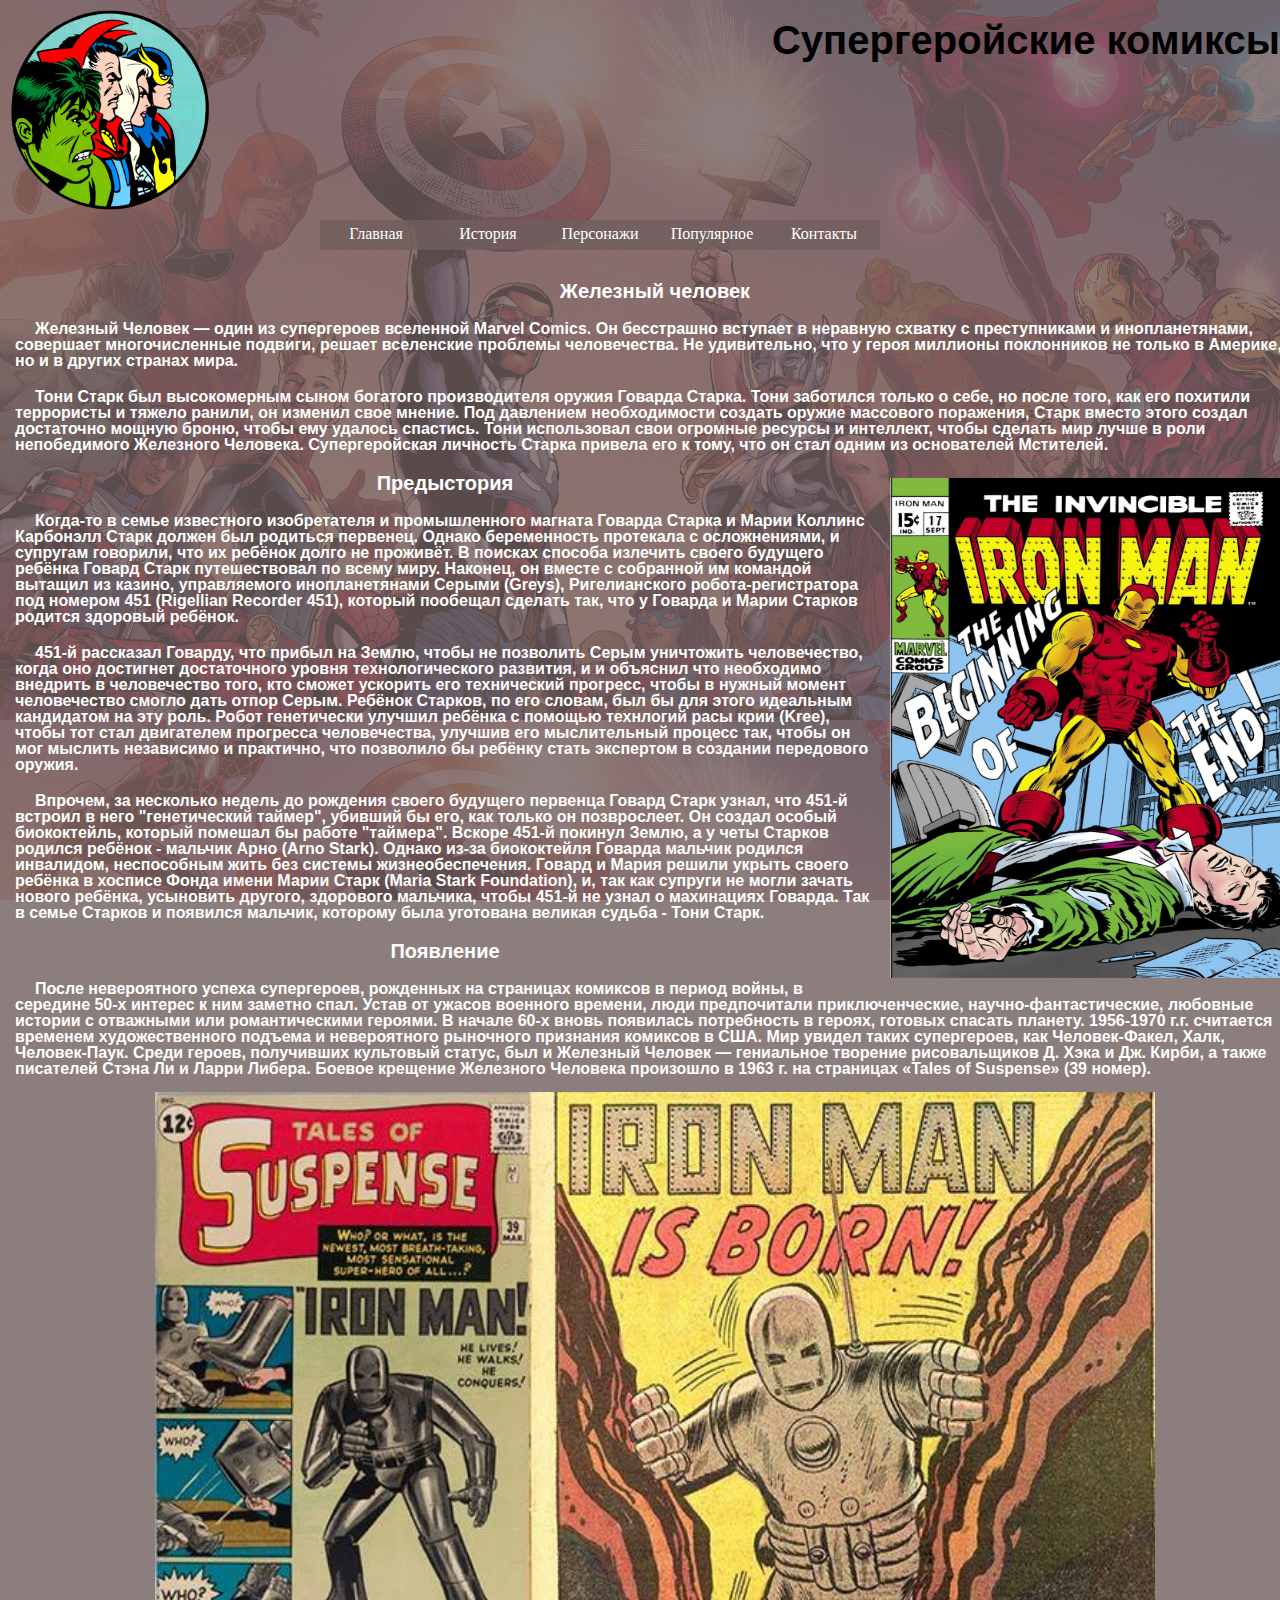
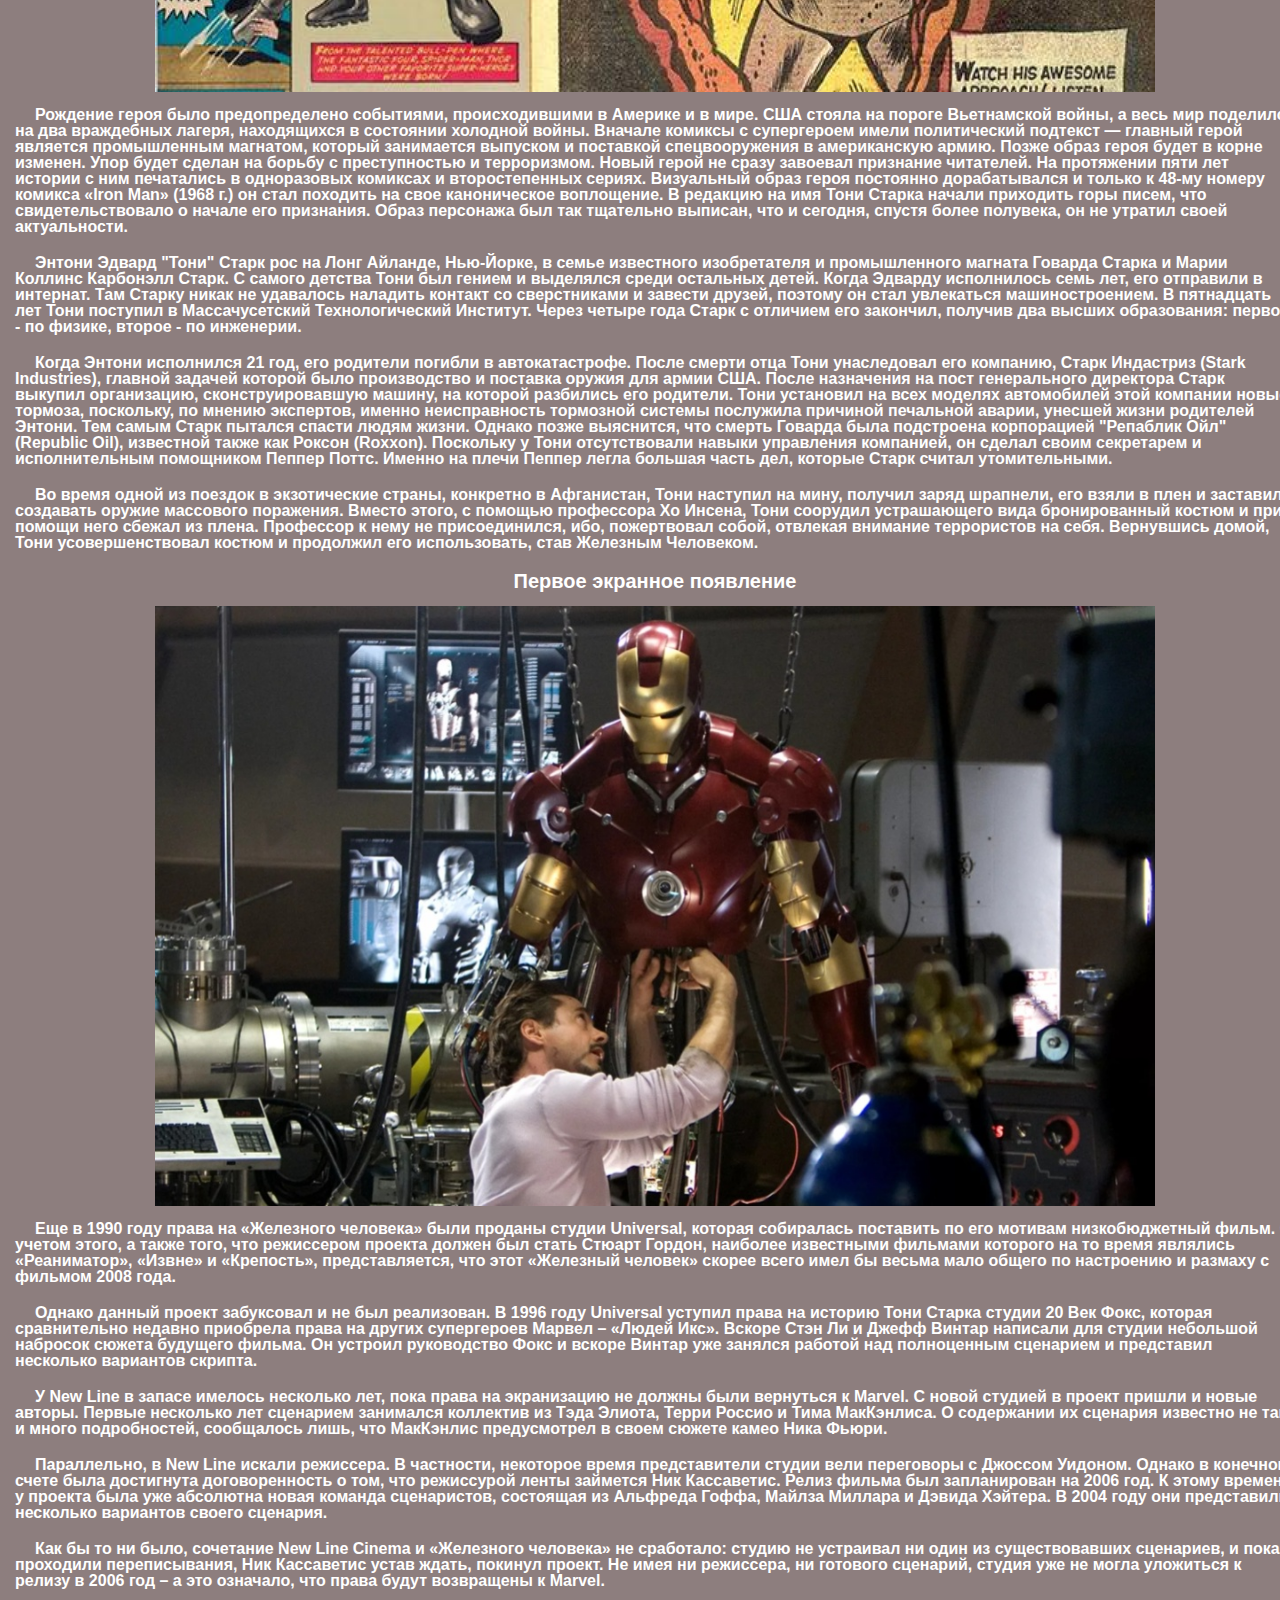
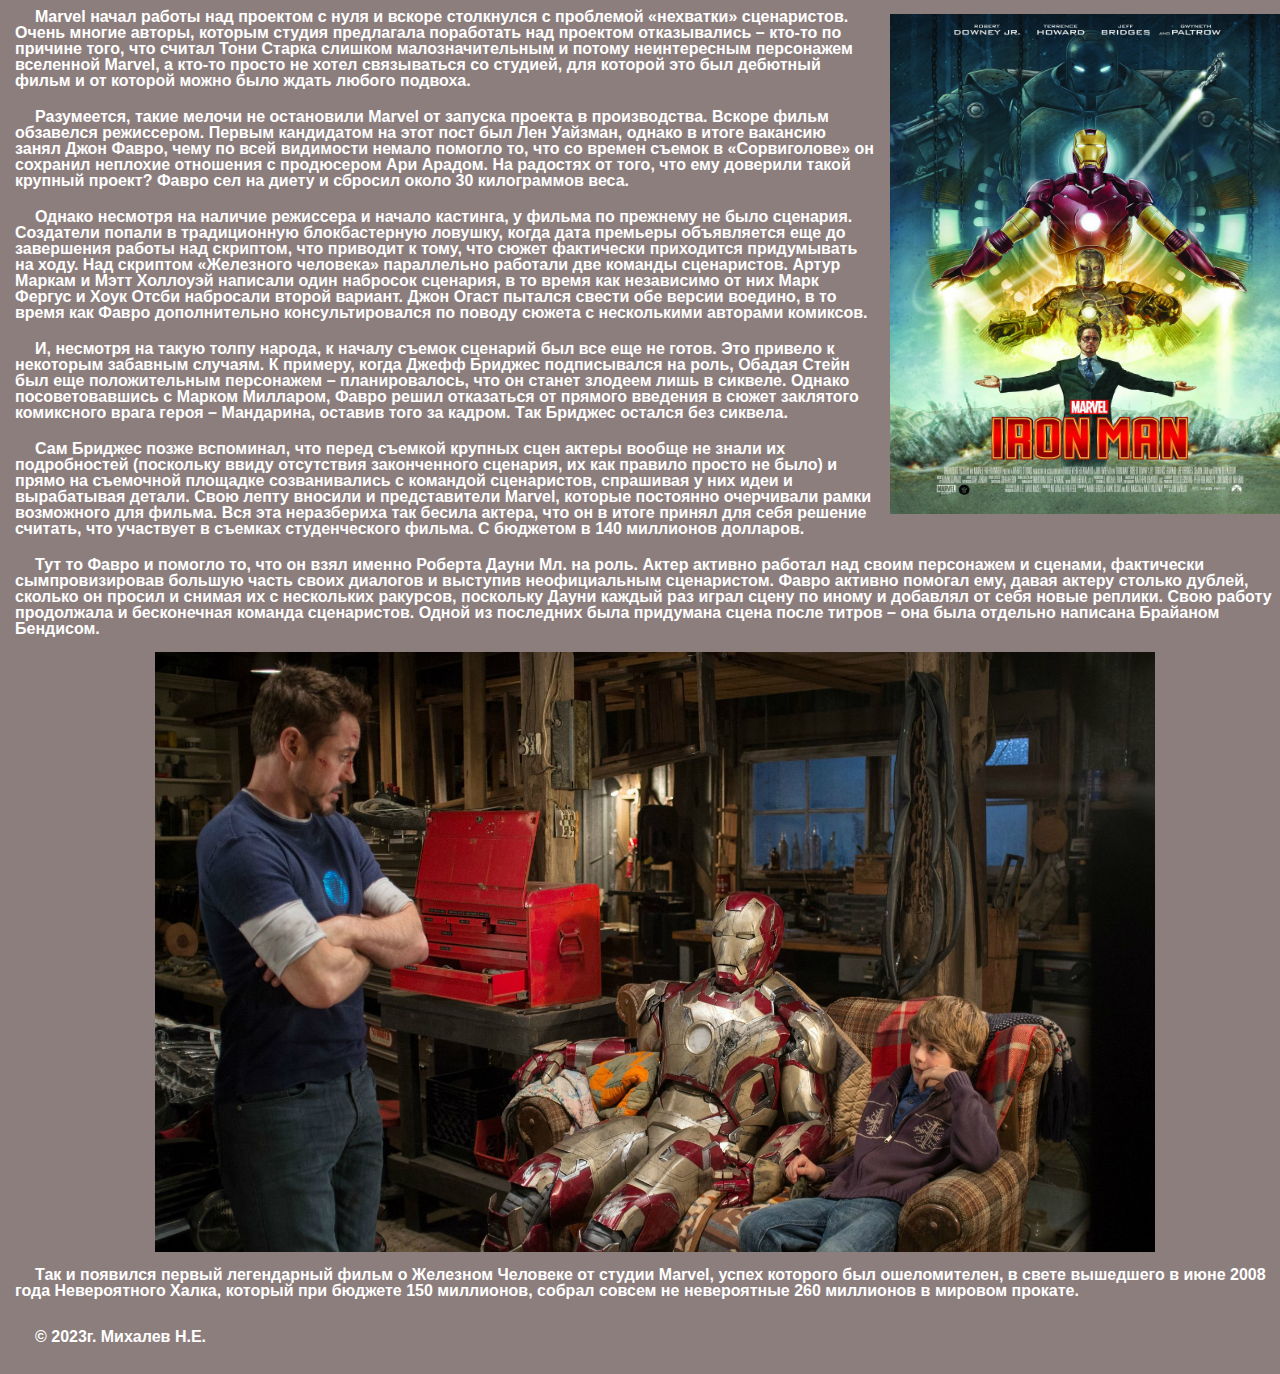
<file: new 5.html>
</DOCTYPE HTML>
<html>
<head>
<meta charset="UTF-8">
<link rel="stylesheet"type="text/css"href="new 1.css"/>
<link rel="shortcut icon"type="image/x-icon/>"href="logo1.jpg"/>
<title>Супергеройские комиксы</title>
</head>
<body>
<site-block>
<div class="site-block">
<header>
	<div class="header">
		<div class="title1">
			<h1>
				<a href="/">Супергеройские комиксы</a>
			</h1>
		</div>
		<div class="logo">
			<a href="/"><img src="logo.png"></a>
		</div>
	<menu>
		<ul class="menu">
			<li><a href="/"> Главная </a></li>
			<li><a href="/"> История </a>
				<ul>
					<li><a href="new 2.html"> Авторы </a></li>
					<li><a href="/"> Годы создания </a></li>
					<li><a href="/"> Известность </a></li>
				</ul>
			</li>
			<li> <a href="/"> Персонажи </a> 
				<ul>
					<li><a href="new 4.html"> Человек Паук </a></li>
					<li><a href="/"> Железный Человек </a></li>
					<li><a href="new 6.html"> Капитан Америка </a></li>
				</ul>
			</li>
			<li><a href="/"> Популярное </a></li>
			<li><a href="new 3.html"> Контакты </a></li>
		</ul>
	</menu>
	</div>
</header>
<block-content>
	<div class="content5">
		<div class="title2">
			Железный человек
		</div>	
		<p>
			Железный Человек — один из супергероев вселенной Marvel Comics. Он бесстрашно вступает в неравную схватку с преступниками и инопланетянами, совершает многочисленные подвиги, решает вселенские проблемы человечества. 
			Не удивительно, что у героя миллионы поклонников не только в Америке, но и в других странах мира.
		</p>
		<p>
			Тони Старк был высокомерным сыном богатого производителя оружия Говарда Старка. Тони заботился только о себе, но после того, как его похитили террористы и тяжело ранили, он изменил свое мнение. 
			Под давлением необходимости создать оружие массового поражения, Старк вместо этого создал достаточно мощную броню, чтобы ему удалось спастись. 
			Тони использовал свои огромные ресурсы и интеллект, чтобы сделать мир лучше в роли непобедимого Железного Человека. Супергеройская личность Старка привела его к тому, что он стал одним из основателей Мстителей.
		</p>
		<div class="art3">
			<a href="https://com-x.life/228-iron-man-v1-read.html"><img src="iron-man.jpg"></a>
		</div>
		<div class="title2">
			Предыстория
		</div>
		<p>
			Когда-то в семье известного изобретателя и промышленного магната Говарда Старка и Марии Коллинс Карбонэлл Старк должен был родиться первенец. Однако беременность протекала с осложнениями, и супругам говорили, что их ребёнок долго не проживёт. 
			В поисках способа излечить своего будущего ребёнка Говард Старк путешествовал по всему миру.
			Наконец, он вместе с собранной им командой вытащил из казино, управляемого инопланетянами Серыми (Greys), Ригелианского робота-регистратора под номером 451 (Rigellian Recorder 451), который пообещал сделать так, что у Говарда и Марии Старков родится здоровый ребёнок.
		</p>
		<p>
			451-й рассказал Говарду, что прибыл на Землю, чтобы не позволить Серым уничтожить человечество, когда оно достигнет достаточного уровня технологического развития, и и объяснил что необходимо внедрить в человечество того, кто сможет ускорить его технический прогресс, чтобы в нужный момент человечество смогло дать отпор Серым. 
			Ребёнок Старков, по его словам, был бы для этого идеальным кандидатом на эту роль.
			Робот генетически улучшил ребёнка с помощью технлогий расы крии (Kree), чтобы тот стал двигателем прогресса человечества, улучшив его мыслительный процесс так, чтобы он мог мыслить независимо и практично, что позволило бы ребёнку стать экспертом в создании передового оружия.
		</p>
		<p>
			Впрочем, за несколько недель до рождения своего будущего первенца Говард Старк узнал, что 451-й встроил в него "генетический таймер", убивший бы его, как только он позврослеет. 
			Он создал особый биококтейль, который помешал бы работе "таймера". Вскоре 451-й покинул Землю, а у четы Старков родился ребёнок - мальчик Арно (Arno Stark). 
			Однако из-за биококтейля Говарда мальчик родился инвалидом, неспособным жить без системы жизнеобеспечения. Говард и Мария решили укрыть своего ребёнка в хосписе Фонда имени Марии Старк (Maria Stark Foundation), и, так как супруги не могли зачать нового ребёнка, усыновить другого, здорового мальчика, чтобы 451-й не узнал о махинациях Говарда. 
			Так в семье Старков и появился мальчик, которому была уготована великая судьба - Тони Старк.
		</p>
		<div class="title2">
			Появление
		</div>
		<p>
			После невероятного успеха супергероев, рожденных на страницах комиксов в период войны, в середине 50-х интерес к ним заметно спал.
			Устав от ужасов военного времени, люди предпочитали приключенческие, научно-фантастические, любовные истории с отважными или романтическими героями. В начале 60-х вновь появилась потребность в героях, готовых спасать планету.
			1956-1970 г.г. считается временем художественного подъема и невероятного рыночного признания комиксов в США. Мир увидел таких супергероев, как Человек-Факел, Халк, Человек-Паук. Среди героев, получивших культовый статус, был и Железный Человек — гениальное творение рисовальщиков Д. Хэка и Дж. Кирби, а также писателей Стэна Ли и Ларри Либера. 
			Боевое крещение Железного Человека произошло в 1963 г. на страницах «Tales of Suspense» (39 номер).
		</p>
		<div class="largeart">
			<a href="https://com-x.life/857-tales-of-suspense-v1-read.html"><img src="tos.jpg"></a>
		</div>
		<p>
			Рождение героя было предопределено событиями, происходившими в Америке и в мире. США стояла на пороге Вьетнамской войны, а весь мир поделился на два враждебных лагеря, находящихся в состоянии холодной войны.
			Вначале комиксы с супергероем имели политический подтекст — главный герой является промышленным магнатом, который занимается выпуском и поставкой спецвооружения в американскую армию. Позже образ героя будет в корне изменен.
			Упор будет сделан на борьбу с преступностью и терроризмом. Новый герой не сразу завоевал признание читателей. На протяжении пяти лет истории с ним печатались в одноразовых комиксах и второстепенных сериях. 
			Визуальный образ героя постоянно дорабатывался и только к 48-му номеру комикса «Iron Man» (1968 г.) он стал походить на свое каноническое воплощение. 
			В редакцию на имя Тони Старка начали приходить горы писем, что свидетельствовало о начале его признания. 
			Образ персонажа был так тщательно выписан, что и сегодня, спустя более полувека, он не утратил своей актуальности.
		</p>
		<p>	
			Энтони Эдвард "Тони" Старк рос на Лонг Айланде, Нью-Йорке, в семье известного изобретателя и промышленного магната Говарда Старка и Марии Коллинс Карбонэлл Старк.
			С самого детства Тони был гением и выделялся среди остальных детей.
			Когда Эдварду исполнилось семь лет, его отправили в интернат.
			Там Старку никак не удавалось наладить контакт со сверстниками и завести друзей, поэтому он стал увлекаться машиностроением. В пятнадцать лет Тони поступил в Массачусетский Технологический Институт. 
			Через четыре года Старк с отличием его закончил, получив два высших образования: первое - по физике, второе - по инженерии.
		</p>
		<p>	
			Когда Энтони исполнился 21 год, его родители погибли в автокатастрофе. 
			После смерти отца Тони унаследовал его компанию, Старк Индастриз (Stark Industries), главной задачей которой было производство и поставка оружия для армии США.
			После назначения на пост генерального директора Старк выкупил организацию, сконструировавшую машину, на которой разбились его родители. 
			Тони установил на всех моделях автомобилей этой компании новые тормоза, поскольку, по мнению экспертов, именно неисправность тормозной системы послужила причиной печальной аварии, унесшей жизни родителей Энтони. 
			Тем самым Старк пытался спасти людям жизни. Однако позже выяснится, что смерть Говарда была подстроена корпорацией "Репаблик Ойл" (Republic Oil), известной также как Роксон (Roxxon). 
			Поскольку у Тони отсутствовали навыки управления компанией, он сделал своим секретарем и исполнительным помощником Пеппер Поттс. 
			Именно на плечи Пеппер легла большая часть дел, которые Старк считал утомительными.
		</p>
		<p>
			Во время одной из поездок в экзотические страны, конкретно в Афганистан, Тони наступил на мину, получил заряд шрапнели, его взяли в плен и заставили создавать оружие массового поражения. 
			Вместо этого, с помощью профессора Хо Инсена, Тони соорудил устрашающего вида бронированный костюм и при помощи него сбежал из плена. 
			Профессор к нему не присоединился, ибо, пожертвовал собой, отвлекая внимание террористов на себя. Вернувшись домой, Тони усовершенствовал костюм и продолжил его использовать, став Железным Человеком.
		</p>
		<div class="title2">
			Первое экранное появление
		</div>
		<div class="largeart">
			<img src="im1.jpg">
		</div>
		<p>
			Еще в 1990 году права на «Железного человека» были проданы студии Universal, которая собиралась поставить по его мотивам низкобюджетный фильм.
			С учетом этого, а также того, что режиссером проекта должен был стать Стюарт Гордон, наиболее  известными фильмами которого на то время являлись «Реаниматор», «Извне» и «Крепость», представляется,  что этот «Железный человек» скорее всего имел бы весьма мало общего по настроению и размаху с фильмом 2008 года.
		</p>
		<p>
			Однако данный проект забуксовал и не был реализован. В 1996 году Universal уступил права на историю Тони Старка студии 20 Век Фокс, которая сравнительно недавно приобрела права на других супергероев Марвел – «Людей Икс». 
			Вскоре Стэн Ли и Джефф Винтар написали для студии небольшой набросок сюжета будущего фильма.
			Он устроил руководство Фокс и вскоре Винтар уже занялся работой над полноценным сценарием и представил несколько вариантов скрипта.
		</p>
		<p>
			У New Line в запасе имелось несколько лет, пока права на экранизацию не должны были вернуться к Marvel. 
			С  новой студией в проект пришли и новые авторы.
			Первые несколько лет сценарием занимался  коллектив из Тэда Элиота, Терри Россио и Тима МакКэнлиса. 
			О содержании их сценария известно не так и много подробностей, сообщалось лишь, что МакКэнлис предусмотрел в своем сюжете камео Ника Фьюри.
		</p>
		<p>
			Параллельно, в New Line искали режиссера. В частности, некоторое время представители студии вели переговоры с Джоссом Уидоном. 
			Однако в конечном счете была достигнута договоренность о том, что режиссурой ленты займется Ник Кассаветис.
			Релиз фильма был запланирован на 2006 год. К этому времени у проекта была уже абсолютна новая команда сценаристов, состоящая из Альфреда Гоффа, Майлза Миллара и Дэвида Хэйтера.
			В 2004 году они представили несколько вариантов своего сценария.
		</p>
		<p>
			Как бы то ни было, сочетание New Line Cinema и  «Железного человека» не сработало: студию не устраивал ни один из существовавших сценариев, и пока проходили переписывания, Ник Кассаветис устав ждать, покинул проект.
			Не имея ни режиссера, ни готового сценарий, студия уже не могла уложиться к релизу в 2006 год – а это означало, что права будут возвращены к Marvel.
		</p>
		<div class="art3">
			<img src="im2.jpg">
		</div>
		<p>
			Marvel начал работы над проектом с нуля и вскоре столкнулся с проблемой «нехватки» сценаристов. 
			Очень многие авторы, которым студия предлагала поработать над проектом отказывались – кто-то по причине того, что считал Тони Старка слишком малозначительным и потому неинтересным персонажем вселенной Marvel, а кто-то просто не хотел связываться со студией, для которой это был дебютный фильм и от которой можно было ждать любого подвоха.
		</p>
		<p>
			Разумеется, такие мелочи не остановили Marvel от запуска проекта в производства. Вскоре фильм обзавелся режиссером. 
			Первым кандидатом на этот пост был Лен Уайзман, однако в итоге вакансию занял Джон Фавро, чему по всей видимости немало помогло то, что со времен съемок в «Сорвиголове» он сохранил неплохие отношения с продюсером Ари Арадом.
			На радостях от того, что ему доверили такой крупный проект? Фавро сел на диету и сбросил около 30 килограммов веса.
		</p>
		<p>
			Однако несмотря на наличие режиссера и начало кастинга, у фильма по прежнему не было сценария. 
			Создатели попали в традиционную блокбастерную ловушку, когда дата премьеры объявляется еще до завершения работы над скриптом, что приводит к тому, что сюжет фактически приходится придумывать на ходу. 
			Над скриптом «Железного человека» параллельно работали две команды сценаристов. Артур Маркам и Мэтт Холлоуэй написали один набросок сценария, в то время как независимо от них Марк Фергус и Хоук Отсби набросали второй вариант. 
			Джон Огаст пытался свести обе версии воедино, в то время как Фавро дополнительно консультировался по поводу сюжета с несколькими авторами комиксов.
		</p>
		<p>
			И, несмотря на такую толпу народа, к началу съемок сценарий был все еще не готов. Это привело к некоторым забавным случаям.
			К примеру, когда Джефф Бриджес подписывался на роль, Обадая Стейн был еще положительным персонажем – планировалось, что он станет злодеем лишь в сиквеле.
			Однако посоветовавшись с Марком Милларом, Фавро решил отказаться от прямого введения в сюжет заклятого комиксного врага героя – Мандарина, оставив того за кадром.
			Так Бриджес остался без сиквела.
		</p>
		<p>
			Сам Бриджес позже вспоминал,  что перед съемкой крупных сцен актеры вообще не знали их подробностей (поскольку ввиду отсутствия законченного сценария, их как правило просто не было) и прямо на съемочной площадке созванивались с командой сценаристов, спрашивая у них идеи и вырабатывая детали.
			Свою лепту вносили и представители Marvel, которые постоянно очерчивали рамки возможного для фильма. 
			Вся эта неразбериха так бесила актера, что он в итоге принял для себя решение считать, что участвует в съемках студенческого фильма.
			С бюджетом в 140 миллионов долларов.
		</p>
		<p>
			Тут то Фавро и помогло то, что он взял именно Роберта Дауни Мл. на роль.
			Актер активно работал над своим персонажем и сценами, фактически сымпровизировав большую часть своих диалогов и выступив неофициальным сценаристом. 
			Фавро активно помогал ему, давая актеру столько дублей, сколько он просил и снимая их с нескольких ракурсов, поскольку Дауни каждый раз играл сцену по иному и добавлял от себя новые реплики.
			Свою работу продолжала и бесконечная команда сценаристов. Одной из последних была придумана сцена после титров – она была отдельно написана Брайаном Бендисом.
		</p>
		<div class="largeart">
			<img src="im3.jpg">
		</div>
		<p>
			Так и появился первый легендарный фильм о Железном Человеке от студии Marvel, успех которого был ошеломителен, в свете вышедшего в июне 2008 года Невероятного Халка, который при бюджете 150 миллионов, собрал совсем не невероятные 260 миллионов в мировом прокате.
		</p>
	</div>
</block-content>
<footer>
	<div class="footer">
		<p>&copy 2023г. Михалев Н.Е.</p>
	</div>
</footer>
</div>
</site-block>
</body>
</html>
</file>
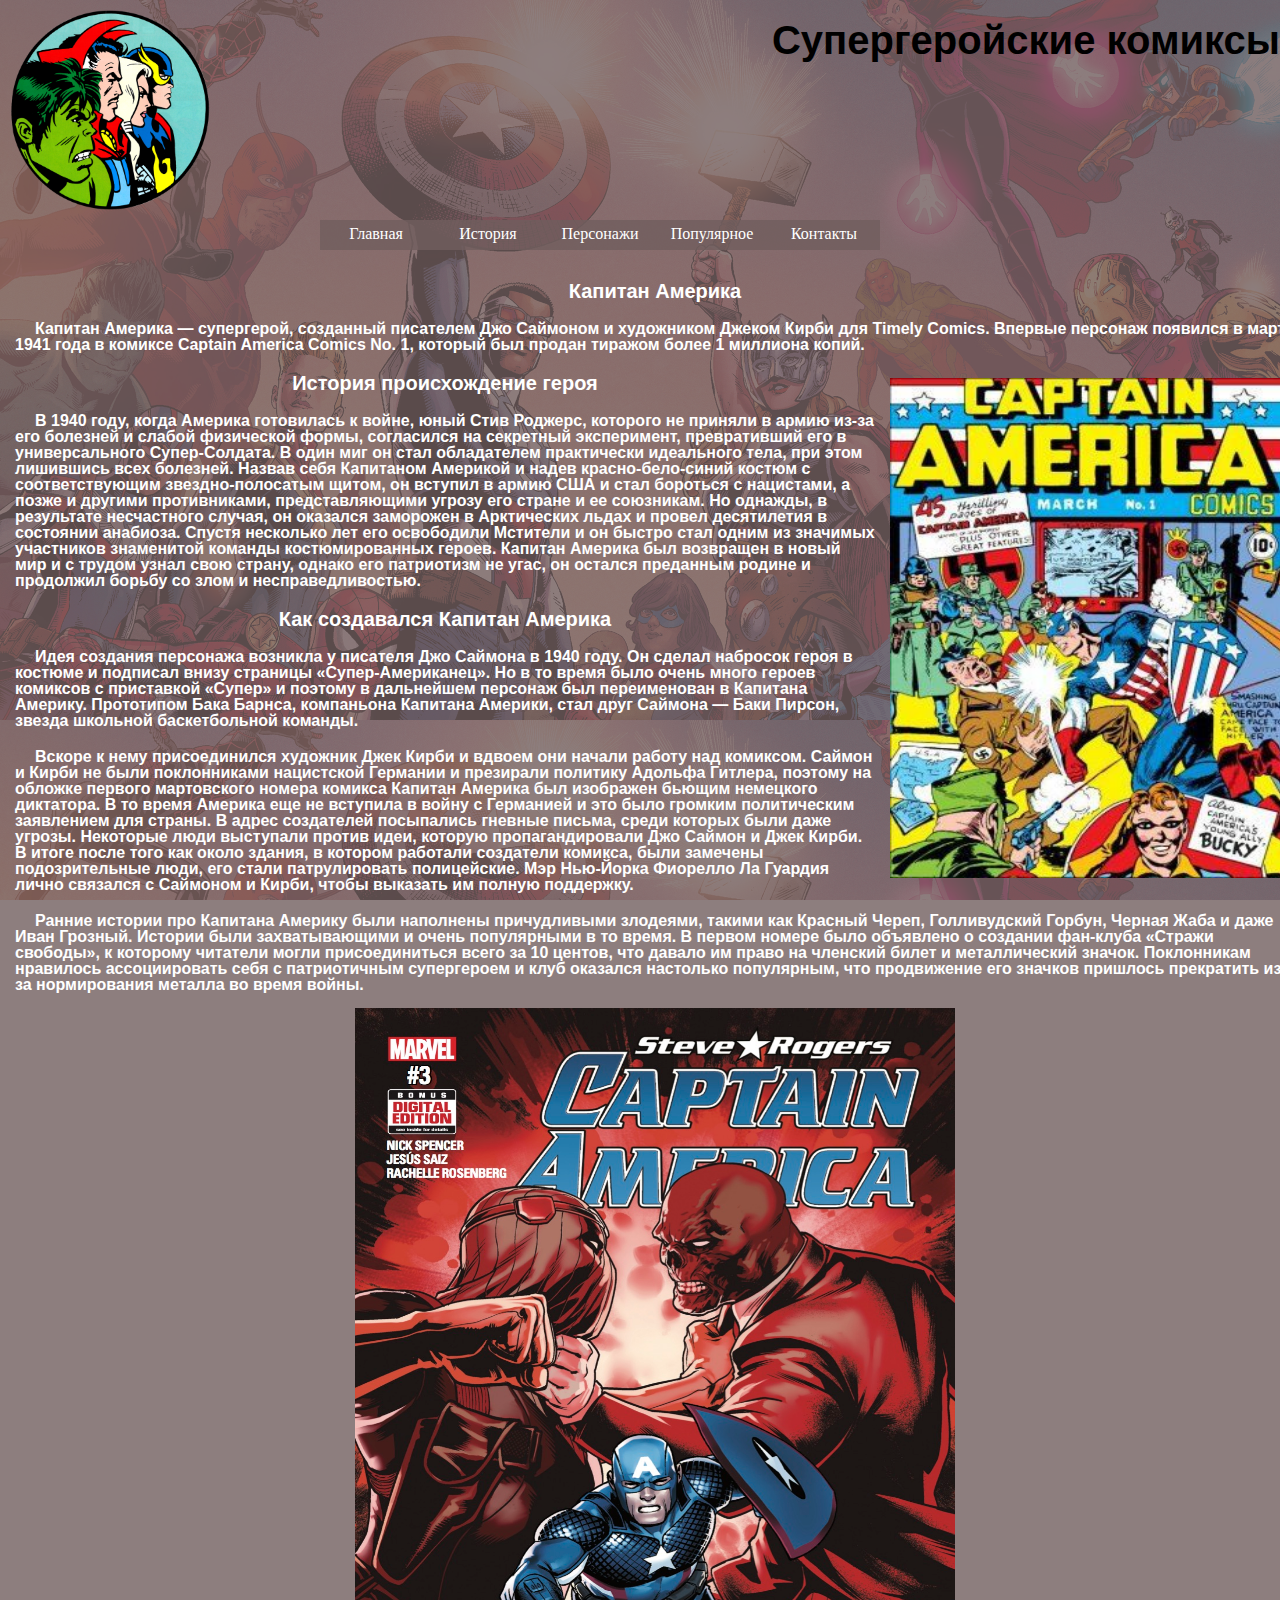
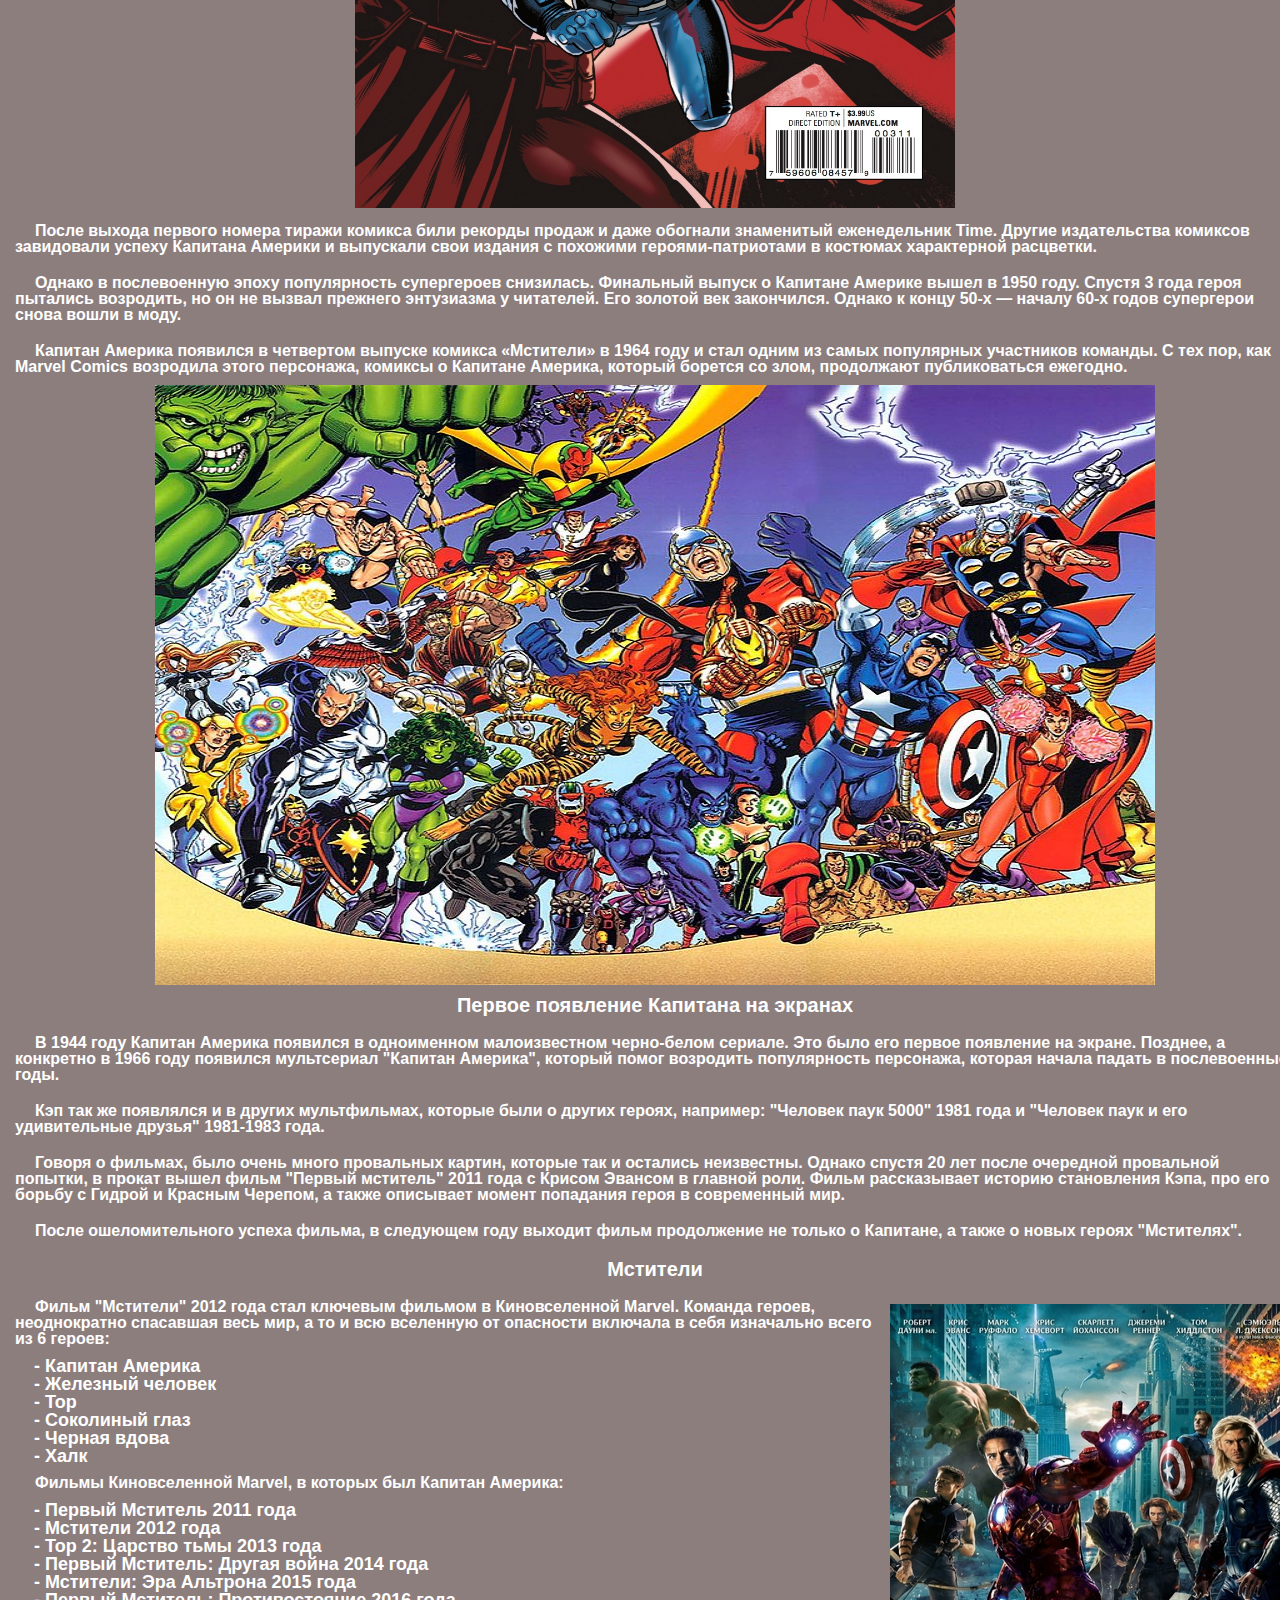
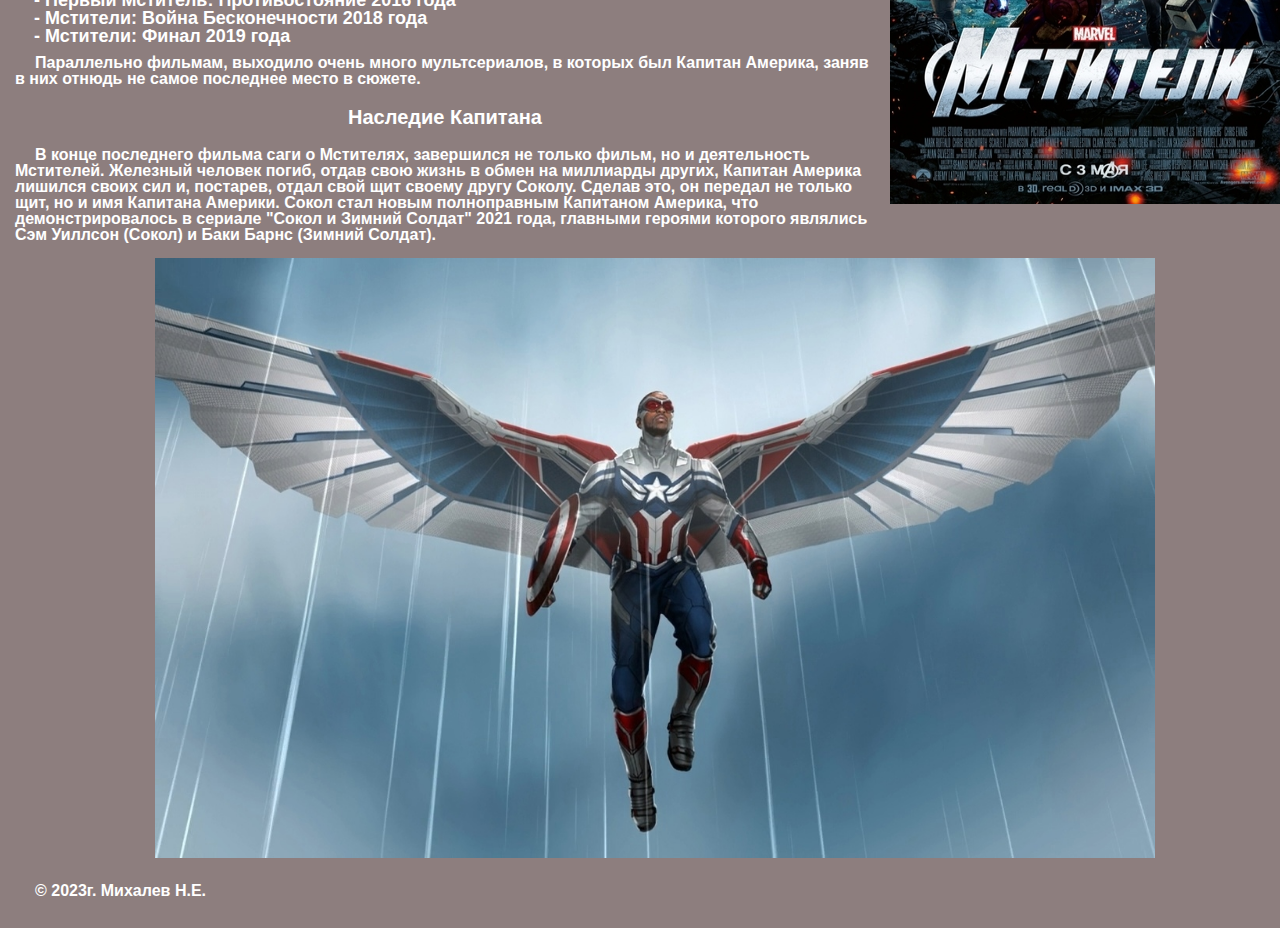
<file: new 6.html>
</DOCTYPE HTML>
<html>
<head>
<meta charset="UTF-8">
<link rel="stylesheet"type="text/css"href="new 1.css"/>
<link rel="shortcut icon"type="image/x-icon/>"href="logo1.jpg"/>
<title>Супергеройские комиксы</title>
</head>
<body>
<site-block>
<div class="site-block">
<header>
	<div class="header">
		<div class="title1">
			<h1>
				<a href="/">Супергеройские комиксы</a>
			</h1>
		</div>
		<div class="logo">
			<a href="/"><img src="logo.png"></a>
		</div>
	<menu>
		<ul class="menu">
			<li><a href="/"> Главная </a></li>
			<li><a href="/"> История </a>
				<ul>
					<li><a href="new 2.html"> Авторы </a></li>
					<li><a href="/"> Годы создания </a></li>
					<li><a href="/"> Известность </a></li>
				</ul>
			</li>
			<li> <a href="/"> Персонажи </a> 
				<ul>
					<li><a href="new 4.html"> Человек Паук </a></li>
					<li><a href="new 5.html"> Железный Человек </a></li>
					<li><a href="/"> Капитан Америка </a></li>
				</ul>
			</li>
			<li><a href="/"> Популярное </a></li>
			<li><a href="new 3.html"> Контакты </a></li>
		</ul>
	</menu>
	</div>
</header>
<block-content>
	<div class="content6">
		<div class="title2">
			Капитан Америка
		</div>	
		<p>
			Капитан Америка — супергерой, созданный писателем Джо Саймоном и художником Джеком Кирби для Timely Comics.
			Впервые персонаж появился в марте 1941 года в комиксе Captain America Comics No. 1, который был продан тиражом более 1 миллиона копий.
		</p>
		<div class="art3">
			<a href="https://com-x.life/923-cap-read.html"><img src="cap1.jpg"></a>
		</div>
		<div class="title2">
			История происхождение героя
		</div>
		<p>
			В 1940 году, когда Америка готовилась к войне, юный Стив Роджерс, которого не приняли в армию из-за его болезней и слабой физической формы, согласился на секретный эксперимент, превративший его в универсального Супер-Солдата. 
			В один миг он стал обладателем практически идеального тела, при этом лишившись всех болезней. 
			Назвав себя Капитаном Америкой и надев красно-бело-синий костюм с соответствующим звездно-полосатым щитом, он вступил в армию США и стал бороться с нацистами, а позже и другими противниками, представляющими угрозу его стране и ее союзникам. 
			Но однажды, в результате несчастного случая, он оказался заморожен в Арктических льдах и провел десятилетия в состоянии анабиоза.
			Спустя несколько лет его освободили Мстители и он быстро стал одним из значимых участников знаменитой команды костюмированных героев. 
			Капитан Америка был возвращен в новый мир и с трудом узнал свою страну, однако его патриотизм не угас, он остался преданным родине и продолжил борьбу со злом и несправедливостью.
		</p>
		<div class="title2">
			Как создавался Капитан Америка
		</div>
		<p>
			Идея создания персонажа возникла у писателя Джо Саймона в 1940 году. Он сделал набросок героя в костюме и подписал внизу страницы «Супер-Американец». 
			Но в то время было очень много героев комиксов с приставкой «Супер» и поэтому в дальнейшем персонаж был переименован в Капитана Америку.
			Прототипом Бака Барнса, компаньона Капитана Америки, стал друг Саймона — Баки Пирсон, звезда школьной баскетбольной команды.
		</p>
		<p>
			Вскоре к нему присоединился художник Джек Кирби и вдвоем они начали работу над комиксом.
			Саймон и Кирби не были поклонниками нацистской Германии и презирали политику Адольфа Гитлера, поэтому на обложке первого мартовского номера комикса Капитан Америка был изображен бьющим немецкого диктатора.
			В то время Америка еще не вступила в войну с Германией и это было громким политическим заявлением для страны. В адрес создателей посыпались гневные письма, среди которых были даже угрозы. 
			Некоторые люди выступали против идеи, которую пропагандировали Джо Саймон и Джек Кирби. 
			В итоге после того как около здания, в котором работали создатели комикса, были замечены подозрительные люди, его стали патрулировать полицейские.
			Мэр Нью-Йорка Фиорелло Ла Гуардия лично связался с Саймоном и Кирби, чтобы выказать им полную поддержку.
		</p>
		<p>
			Ранние истории про Капитана Америку были наполнены причудливыми злодеями, такими как Красный Череп, Голливудский Горбун, Черная Жаба и даже Иван Грозный. 
			Истории были захватывающими и очень популярными в то время. В первом номере было объявлено о создании фан-клуба «Стражи свободы», к которому читатели могли присоединиться всего за 10 центов, что давало им право на членский билет и металлический значок. 
			Поклонникам нравилось ассоциировать себя с патриотичным супергероем и клуб оказался настолько популярным, что продвижение его значков пришлось прекратить из-за нормирования металла во время войны.
		</p>
		<div class="art">
			<img src="redskull.jpg">
		</div>
		<p>
			После выхода первого номера тиражи комикса били рекорды продаж и даже обогнали знаменитый еженедельник Time.
			Другие издательства комиксов завидовали успеху Капитана Америки и выпускали свои издания с похожими героями-патриотами в костюмах характерной расцветки.
		</p>
		<p>
			Однако в послевоенную эпоху популярность супергероев снизилась. 
			Финальный выпуск о Капитане Америке вышел в 1950 году. 
			Спустя 3 года героя пытались возродить, но он не вызвал прежнего энтузиазма у читателей. Его золотой век закончился.
			Однако к концу 50-х — началу 60-х годов супергерои снова вошли в моду.
		</p>
		<p>
			Капитан Америка появился в четвертом выпуске комикса «Мстители» в 1964 году и стал одним из самых популярных участников команды. 
			С тех пор, как Marvel Comics возродила этого персонажа, комиксы о Капитане Америка, который борется со злом, продолжают публиковаться ежегодно.
		</p>
		<div class="art2">
			<a href="https://com-x.life/1805-avengers-v4-read.html"><img src="capavengers.jpeg"></a>
		</div>
		<div class="title2">
			Первое появление Капитана на экранах
		</div>
		<p>
			В 1944 году Капитан Америка появился в одноименном малоизвестном черно-белом сериале.
			Это было его первое появление на экране.
			Позднее, а конкретно в 1966 году появился мультсериал "Капитан Америка", который помог возродить популярность персонажа, которая начала падать в послевоенные годы.
		</p>
		<p>
			Кэп так же появлялся и в других мультфильмах, которые были о других героях, например: "Человек паук 5000" 1981 года и "Человек паук и его удивительные друзья" 1981-1983 года.
		</p>
		<p>
			Говоря о фильмах, было очень много провальных картин, которые так и остались неизвестны. 
			Однако спустя 20 лет после очередной провальной попытки, в прокат вышел фильм "Первый мститель" 2011 года с Крисом Эвансом в главной роли.
			Фильм рассказывает историю становления Кэпа, про его борьбу с Гидрой и Красным Черепом, а также описывает момент попадания героя в современный мир.
		</p>
		
		<p>
			После ошеломительного успеха фильма, в следующем году выходит фильм продолжение не только о Капитане, а также о новых героях "Мстителях".
		</p>
		<div class="title2">
			Мстители 
		</div>
		<div class="art3">
			<img src="avengers.jpg">
		</div>
		<p>
			Фильм "Мстители" 2012 года стал ключевым фильмом в Киновселенной Marvel. 
			Команда героев, неоднократно спасавшая весь мир, а то и всю вселенную от опасности включала в себя изначально всего из 6 героев:
		</p>
			<ul class="list">
				<li>Капитан Америка</li>
				<li>Железный человек</li>
				<li>Тор</li>
				<li>Соколиный глаз</li>
				<li>Черная вдова</li>
				<li>Халк</li>
			</ul>
		<p>
		Фильмы Киновселенной Marvel, в которых был Капитан Америка:
		</p>
			<ul class="list">
				<li>Первый Мститель 2011 года</li>
				<li>Мстители 2012 года</li>
				<li>Тор 2: Царство тьмы 2013 года</li>
				<li>Первый Мститель: Другая война 2014 года</li>
				<li>Мстители: Эра Альтрона 2015 года</li>
				<li>Первый Мститель: Противостояние 2016 года</li>
				<li>Мстители: Война Бесконечности 2018 года</li>
				<li>Мстители: Финал 2019 года</li>
			</ul>
		<p>
			Параллельно фильмам, выходило очень много мультсериалов, в которых был Капитан Америка, заняв в них отнюдь не самое последнее место в сюжете.
		</p>
		<div class="title2">
			Наследие Капитана 
		</div>
		<p>
			В конце последнего фильма саги о Мстителях, завершился не только фильм, но и деятельность Мстителей. 
			Железный человек погиб, отдав свою жизнь в обмен на миллиарды других, Капитан Америка лишился своих сил и, постарев, отдал свой щит своему другу Соколу.
			Сделав это, он передал не только щит, но и имя Капитана Америки. 
			Сокол стал новым полноправным Капитаном Америка, что демонстрировалось в сериале "Сокол и Зимний Солдат" 2021 года, главными героями которого являлись Сэм Уиллсон (Сокол) и Баки Барнс (Зимний Солдат).
		</p>
		<div class="largeart">
			<img src="caplegacy.jpg">
		</div>
	</div>
</block-content>
<footer>
	<div class="footer">
		<p>&copy 2023г. Михалев Н.Е.</p>
	</div>
</footer>
</div>
</site-block>
</body>
</html>
</file>
<file: new 1.css>
html,body,div,span,applet,object,iframe,h1,h2,h3,h4,h5,h6,p,blockquote,pre,a,abbr,acronym,address,big,cite,code,del,dfn,em,img,ins,kbd,q,s,samp,small,strike,strong,sub,sup,tt,var,b,u,i,center,dl,dt,dd,ol,ul,li,fieldset,form,label,legend,table,caption,tbody,tfoot,thead,tr,th,td,article,aside,canvas,details,embed,figure,figcaption,footer,header,hgroup,menu,nav,output,ruby,section,summary,time,mark,audio,video{margin:0;padding:0;border:0;font-size:100%;font:inherit;vertical-align:baseline}
article,aside,details,figcaption,figure,footer,header,hgroup,menu,nav,section{display:block}
html{height:100%}
body{line-height:1}
ol,ul{list-style:none}
blockquote,q{quotes:none}
blockquote:before,blockquote:after,q:before,q:after{content:'';content:none}
table{border-collapse:collapse;border-spacing:0}

body {
	background-image: url(back.jpeg);
	background-attachment: fixed;
	background-size: 100%;
	width: 1300px;
	margin: auto;
}
.site-block {
	width:1300px;
}
.header {
	background: rgba(112, 94, 94,0.8);
	height: 266px;
	width: 1300px;
}
.logo img{
	height: 200px;
	width: 200px;
	padding: 10px;
	float;
}
.header a{
	text-decoration: none;
	color:black;
}
.title1 {
	font-family: Arial;
	font-size: 40px;
	font-weight: bold;
	float: right;
	padding: 20px 20px 10px 10px;
}
.slider{
	background: #CD5C5C;
	width: 1300px;
	height: 350px;
}
.content{
	background: rgba(112, 94, 94,0.8);
	width: 1300px;
	padding: 5px;
}
.footer{
	background: rgba(112, 94, 94,0.8);
	height: 50px;
	width:1300px;
	float: left;
	padding: 5px;
}
p {
	text-align: left;
	text-indent: 20px;
	font-family: Arial;
	font-size: 16px;
	font-weight: bold;
	padding:10px;
	color: #fff;
}
.title2{
	font-family: Arial;
	font-size: 20px;
	font-weight: bold;
	text-align: center;
	padding: 10px;
	color: #fff;
}
.art {
	display: flex;
	justify-content: space-between;
}
.art img {
	height: 800px;
	width: 600px;
	padding: 5px;
	margin: auto;
	display: block;
}
.list{
	font-size:18px;
	font-weight: bold;
	color:#fff;
	font-family: arial;
	padding: 0px 0px 0px 40px;
}
.list a:visited {
	text-decoration: none;
	color: #fff;
}
.list a:link {
	text-decoration: none;
	color: #fff;
}
.list li::marker {
	content: "- ";
}
.largeart img{
	display: block;
	margin: auto;
	height:600px;
	width: 1000px;
	padding: 5px;
}
.menu {
	list-style-type: none;
	text-decoration: none;
	margin-top: 0px;
	height:30px;
	padding-left:320px;
	min-width:500px;
}
.menu li:hover ul{
	display:block;
}
.menu ul li{
	float: none;
}
.menu li:hover{
	background-color: #44944A;
}
.menu ul li: hover{
	background-color:#00FFFF;
}
.menu ul{
	margin:0px;
	padding:0px;
	list-style-type:none;
	display: none;
	background-color: #F4C430;
	position:absolute;
	top:100%;
	z-index:999999;
}
.menu li{
	background-color: rgba(112, 94, 94,0.8);
	float: left;
	position:relative;
	height:100%;
}
.menu li a{
	display: inline-block;
	padding:6px;
	width:100px;
	color:#FFFFFF;
	text-decoration: none;
	text-align:center;
}
.slide {
	width: 650px;
	height: 500px;
	left: 0px;
	position: relative;
	text-align: center;
}
.slide input {
	display: none;
}
.slide input + label {
	display: inline-block;
	width: 10px;
	height: 10px;
	border-radius: 8px;
	background: rgba(90, 90, 90, 0.8);
	border: 2px solid rgba(190, 190, 190, 0.8);
	cursor: pointer;
	z-index: 100;
	position: relative;
	left: 325px;
	margin-right: 4px;
	top: 90%;
	transition: background 0.8s ease-out 0s;
}
.slide input + label:hover {
	background: rgba(250, 250, 250, 0.8);
}
 .slide input:checked + label {
	background: rgba(220, 220, 220, 0.8);
}
.slide div {
	position: absolute;
	top: 0px;
	left: 0px;
	right: 0px;
	bottom: 0px;
	z-index: 0;
}
.slide div {
	visibility: hidden;
	opacity: 0;
	transition: opacity 0.8s ease-out 0.1s, visibility 0.1s ease-out 0.9s;
}
img {
	width:1300px;
	height:500px;
}
.slide input:checked + label + div {
	visibility: visible;
	opacity: 1;
	transition: opacity 0.8s ease-out 0.1s, visibility 0.1s ease-out 0s;
 }
 .map iframe{
	 width: 1300px;
	 height: 800px;
	 margin: auto;
	 display: block;
 }
 .content2{
	background: rgba(112, 94, 94,0.8);
	width: 1300px;
	padding: 5px;
}
.art2 img{
	display:block;
	margin:auto;
	height: 600px;
	width: 1000px;
}
.art3 img{
	width: 400px;
	height: 500px;
	float: right;
	padding: 15px;
}
.content3{
	background: rgba(112, 94, 94,0.8);
	width:1300px;
	height: 1050px;
}
.content4{
	width: 1300px;
	background: rgba(112, 94, 94,0.8);
}
.video video{
	width: 1000px;
	margin: auto;
	display: block;
}
.content5{
	width: 1300px;
	padding: 5px;
	background: rgba(112, 94, 94,0.8);
}
.content6{
	width:1300px;
	background: rgba(112, 94, 94,0.8);
	padding: 5px;
}
</file>
